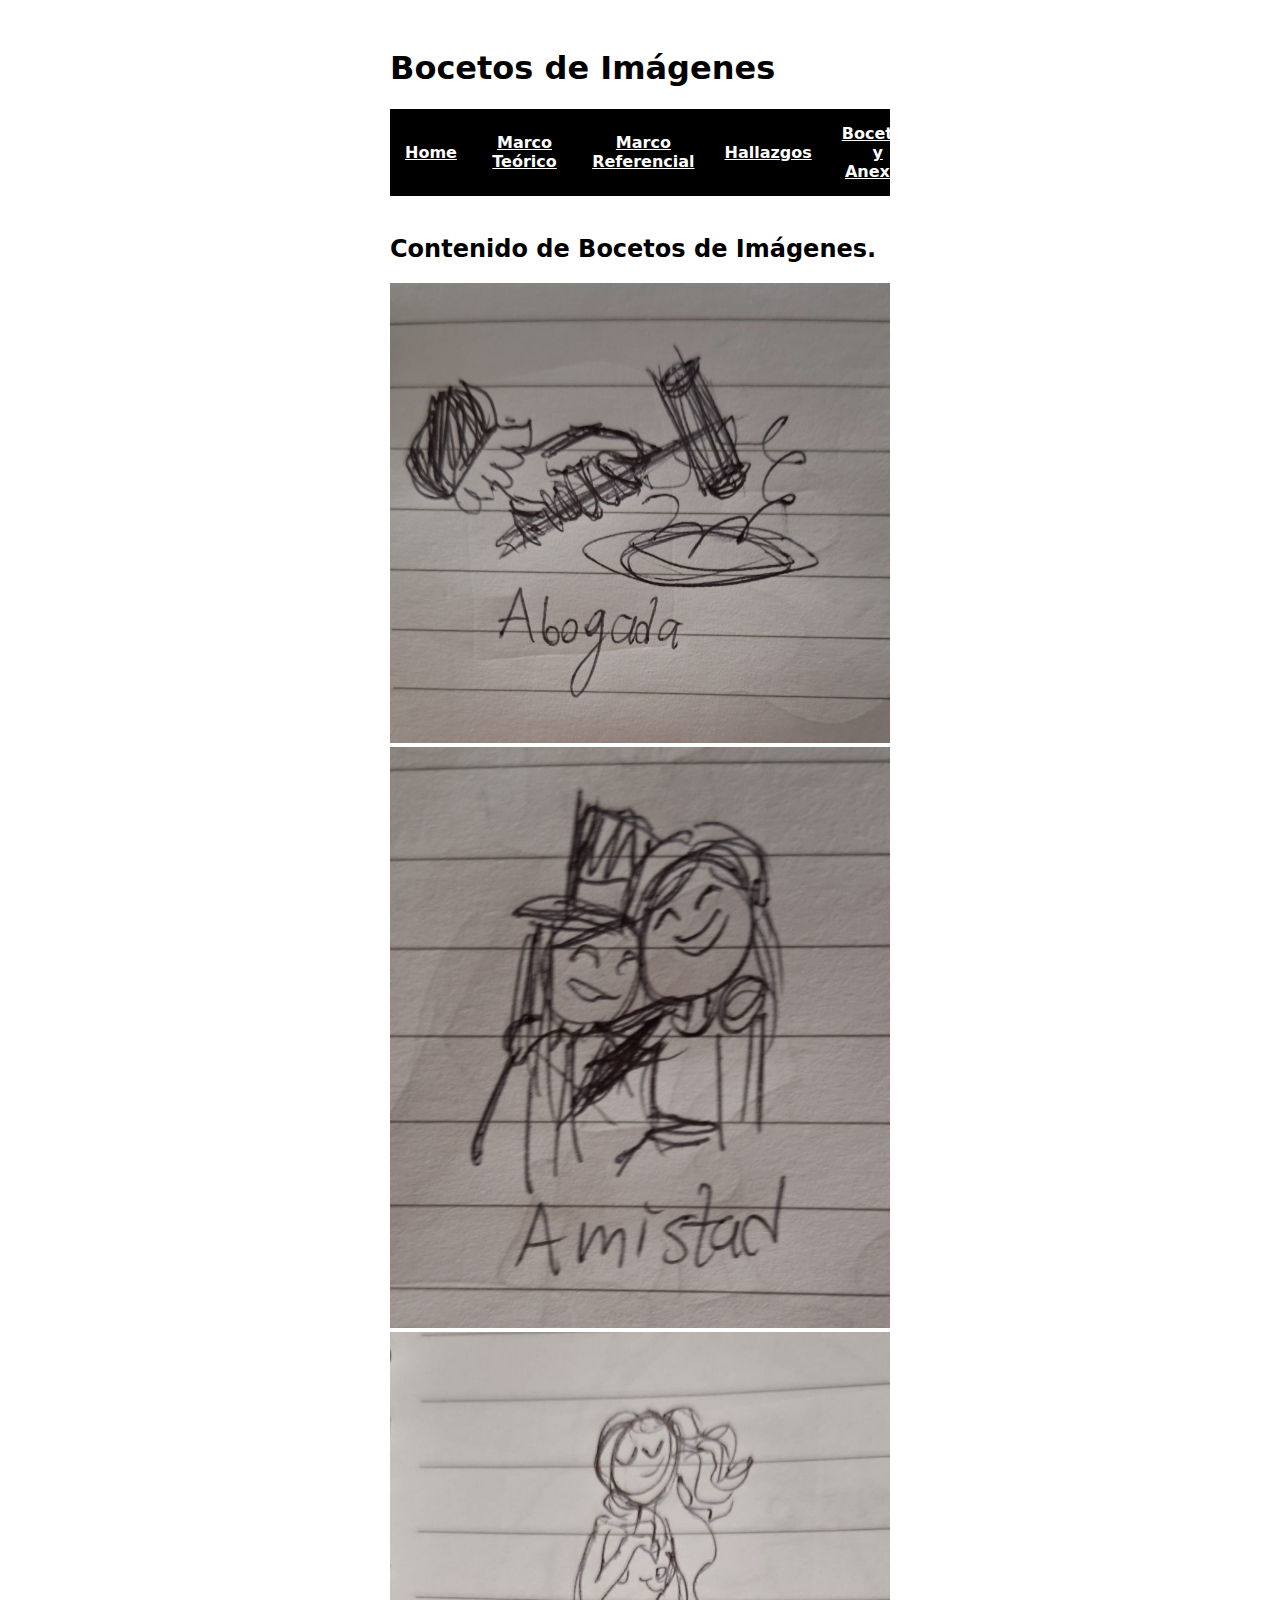
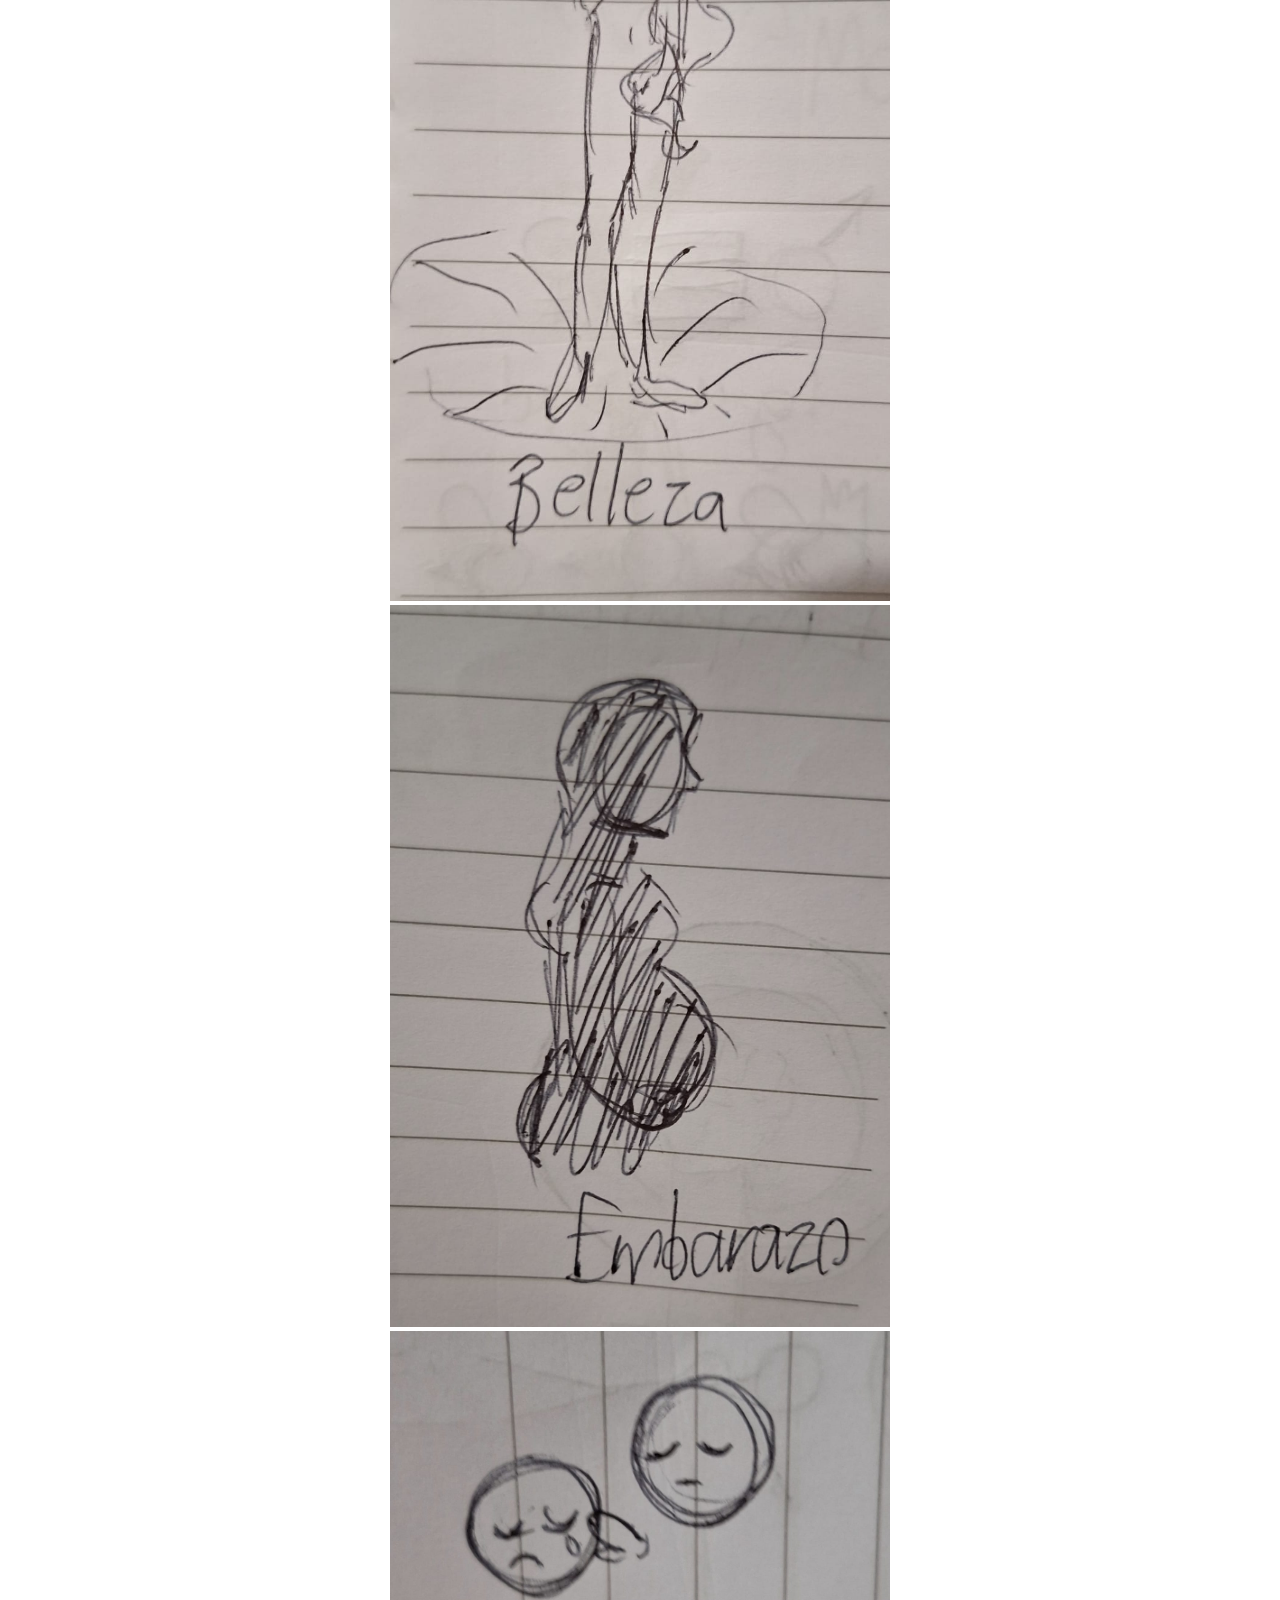
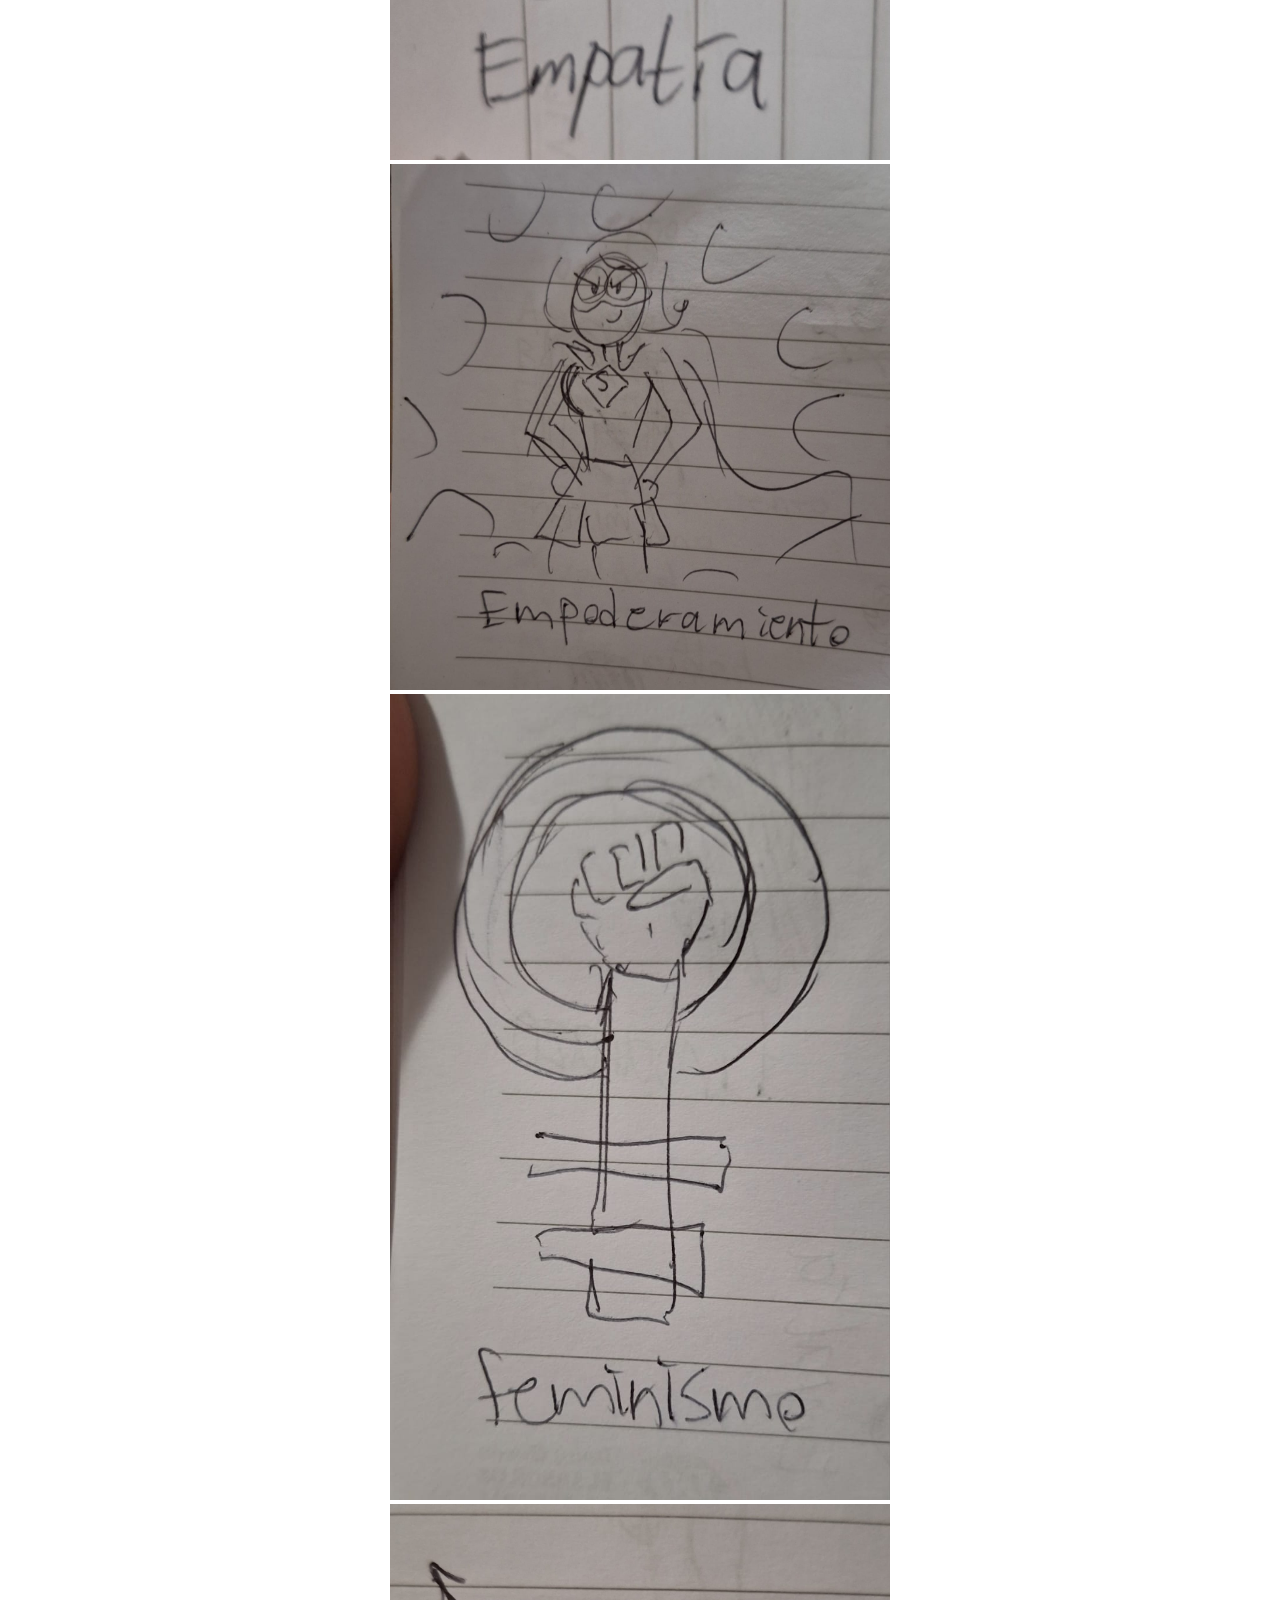
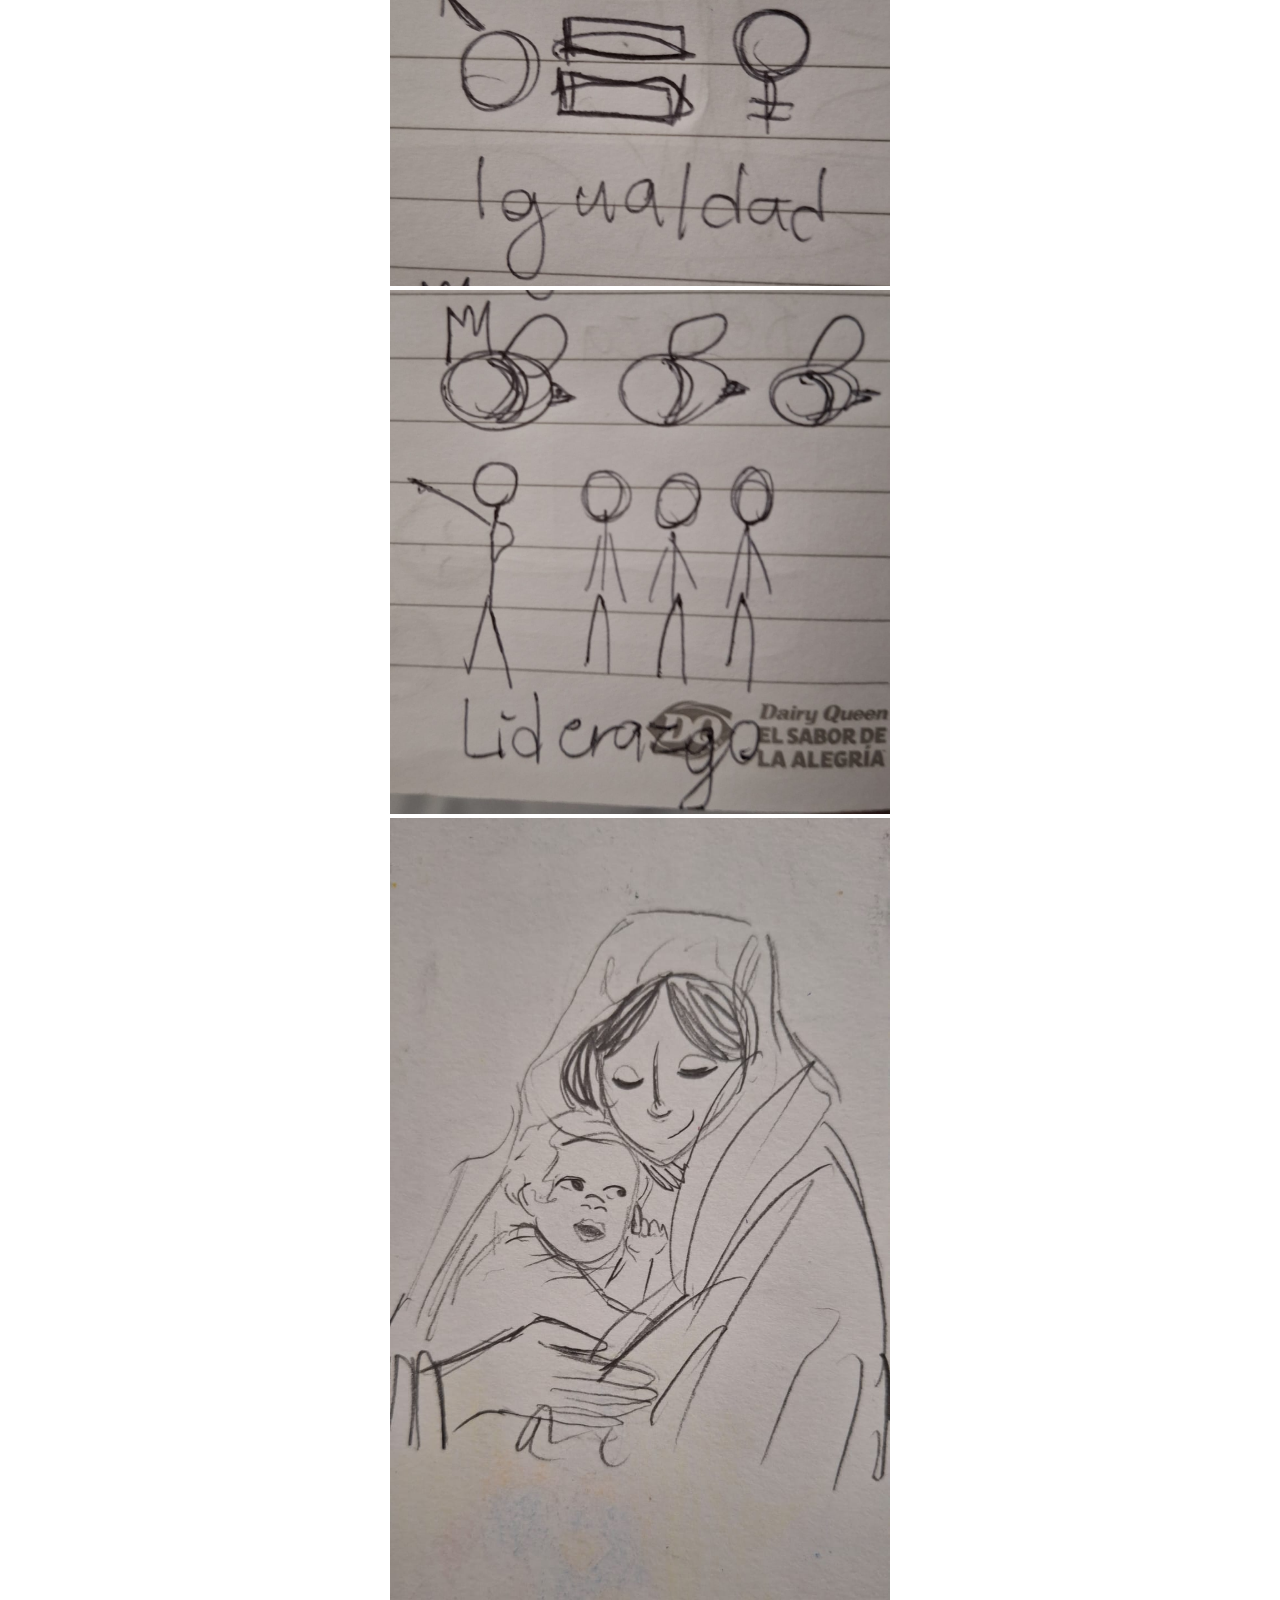
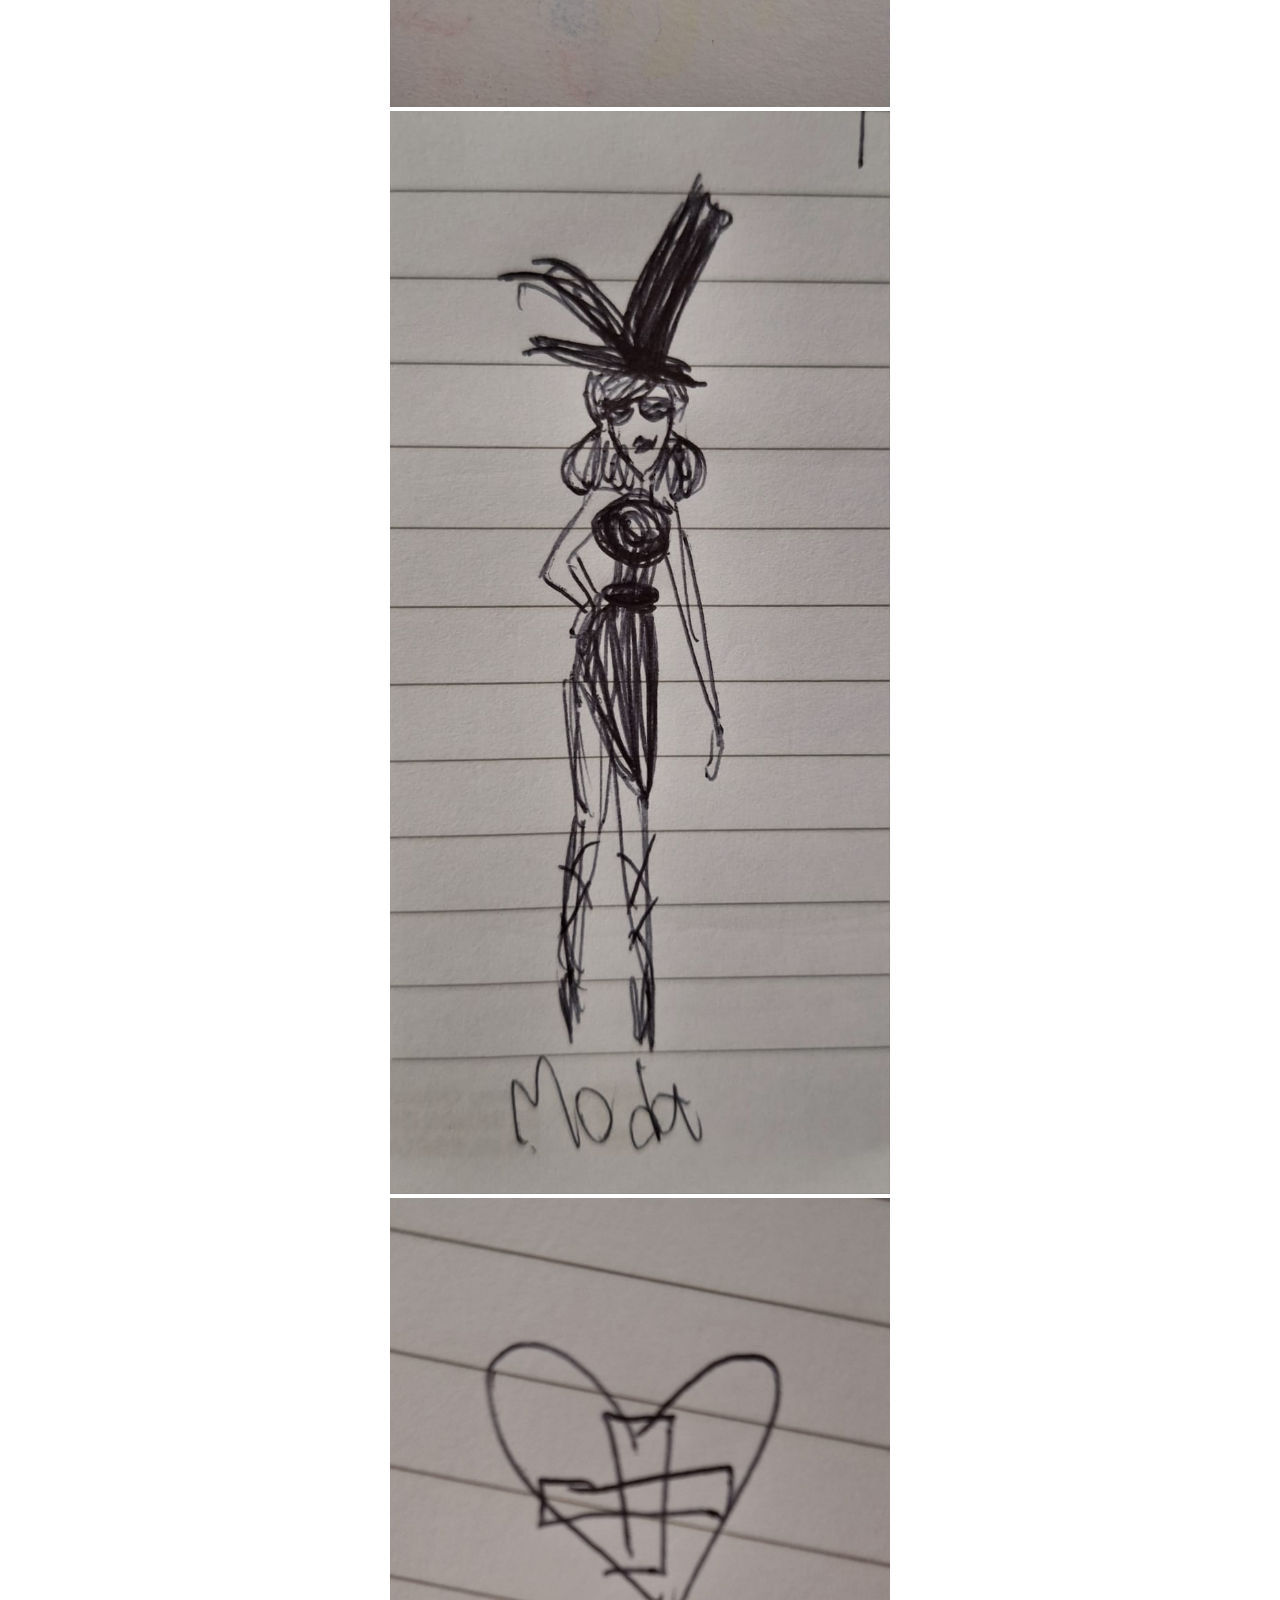
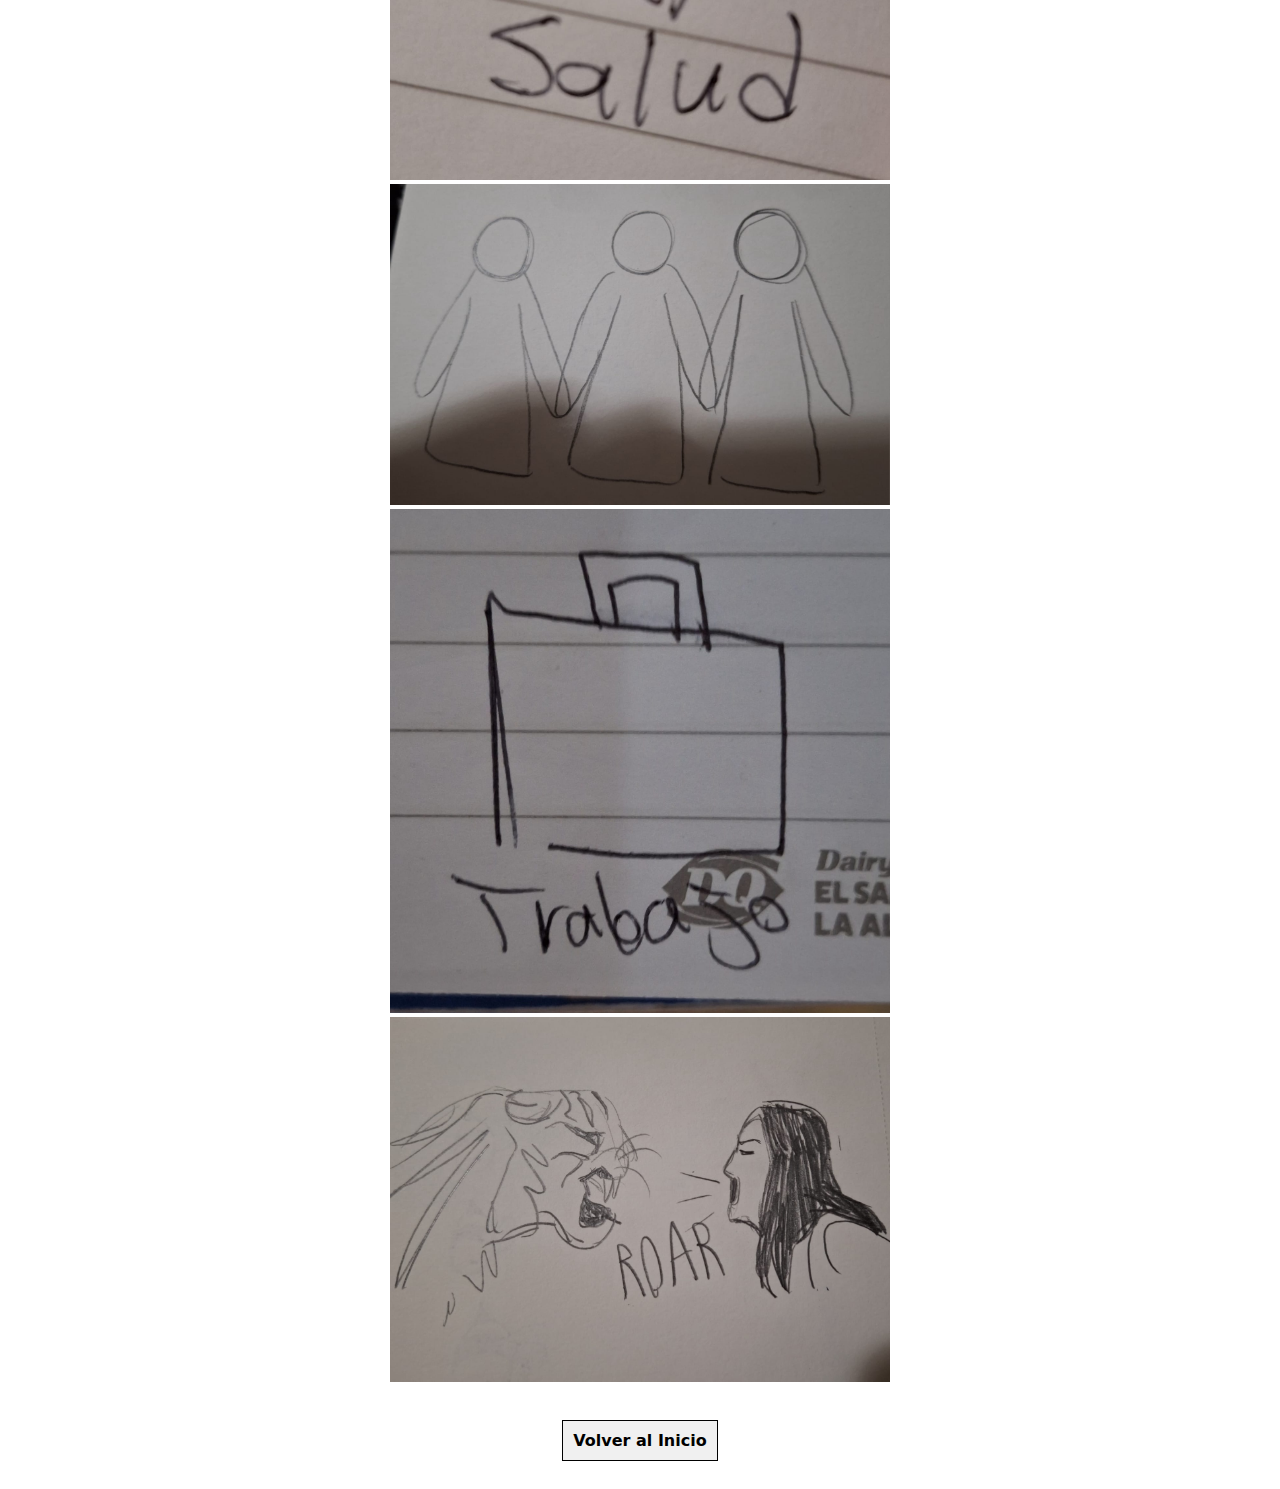
<file: bocetos-imagenes.html>
<!DOCTYPE html>
<html lang="es">
<head>
    <meta charset="UTF-8">
    <meta name="viewport" content="width=device-width, initial-scale=1.0">
    <title>Bocetos de Imágenes</title>
    <link rel="stylesheet" href="marco-teorico.css">
    <style>
        /* Add this style inside the head tag */
        .content-wrapper {
            max-width: 500px; /* Set the maximum width you want for your content */
            margin: 0 auto; /* Centers the content horizontally */
            padding: 20px; /* Optional: Adds some padding around the content */
        }
        img {
            width: 100%;
            height: auto;
        }
    </style>
</head>
<body>
    <div class="content-wrapper">
    <h1>Bocetos de Imágenes</h1>
    <nav>
            <a href="index.html">Home</a> |
            <a href="marco-teorico.html">Marco Teórico</a> |
            <a href="marco-referencial.html">Marco Referencial</a>
            <a href="hallazgos.html">Hallazgos</a>
            <a href="bocetos-imagenes.html">Bocetos y Anexos</a>
    </nav>
    <br><h2>Contenido de Bocetos de Imágenes.</h2>
    <img src="assets/abogada-boceto.jpg" width="500" height="500" >
    <br>
    <img src="assets/amistad-boceto.jpg" width="500" height="500"> <br>
    <img src="assets/belleza-boceto.jpg" width="350" height="500"> <br>
    <img src="assets/embarazo-boceto.jpg" width="400" height="500"> <br>
    <img src="assets/empatia-boceto.jpg" width="500" height="400"> <br>
    <img src="assets/empoderamiento-boceto.jpg" width="500" height="500"> <br>
    <img src="assets/feminismo-boceto.jpg" width="300" height="500"> <br>
    <img src="assets/igualdad-boceto.jpg" width="500" height="400"> <br>
    <img src="assets/liderazgo-boceto.jpg" width="500" height="500"> <br>
    <img src="assets/maternidad-boceto.jpg" width="500" height="900"> <br>
    <img src="assets/moda-boceto.jpg" width="300" height="600"> <br>
    <img src="assets/salud-boceto.jpg" width="400" height="500"> <br>
    <img src="assets/sororidad-boceto.jpg" width="500" height="300"> <br>
    <img src="assets/trabajo-boceto.jpg" width="500" height="500"> <br>
    <img src="assets/valentia-boceto.jpg" width="500" height="300"> <br>

    <br>
    <div class="center-container">
        <a href="index.html" class="my-button back-link">Volver al Inicio</a>
    </div>
</div>

</body>
</html>
</file>
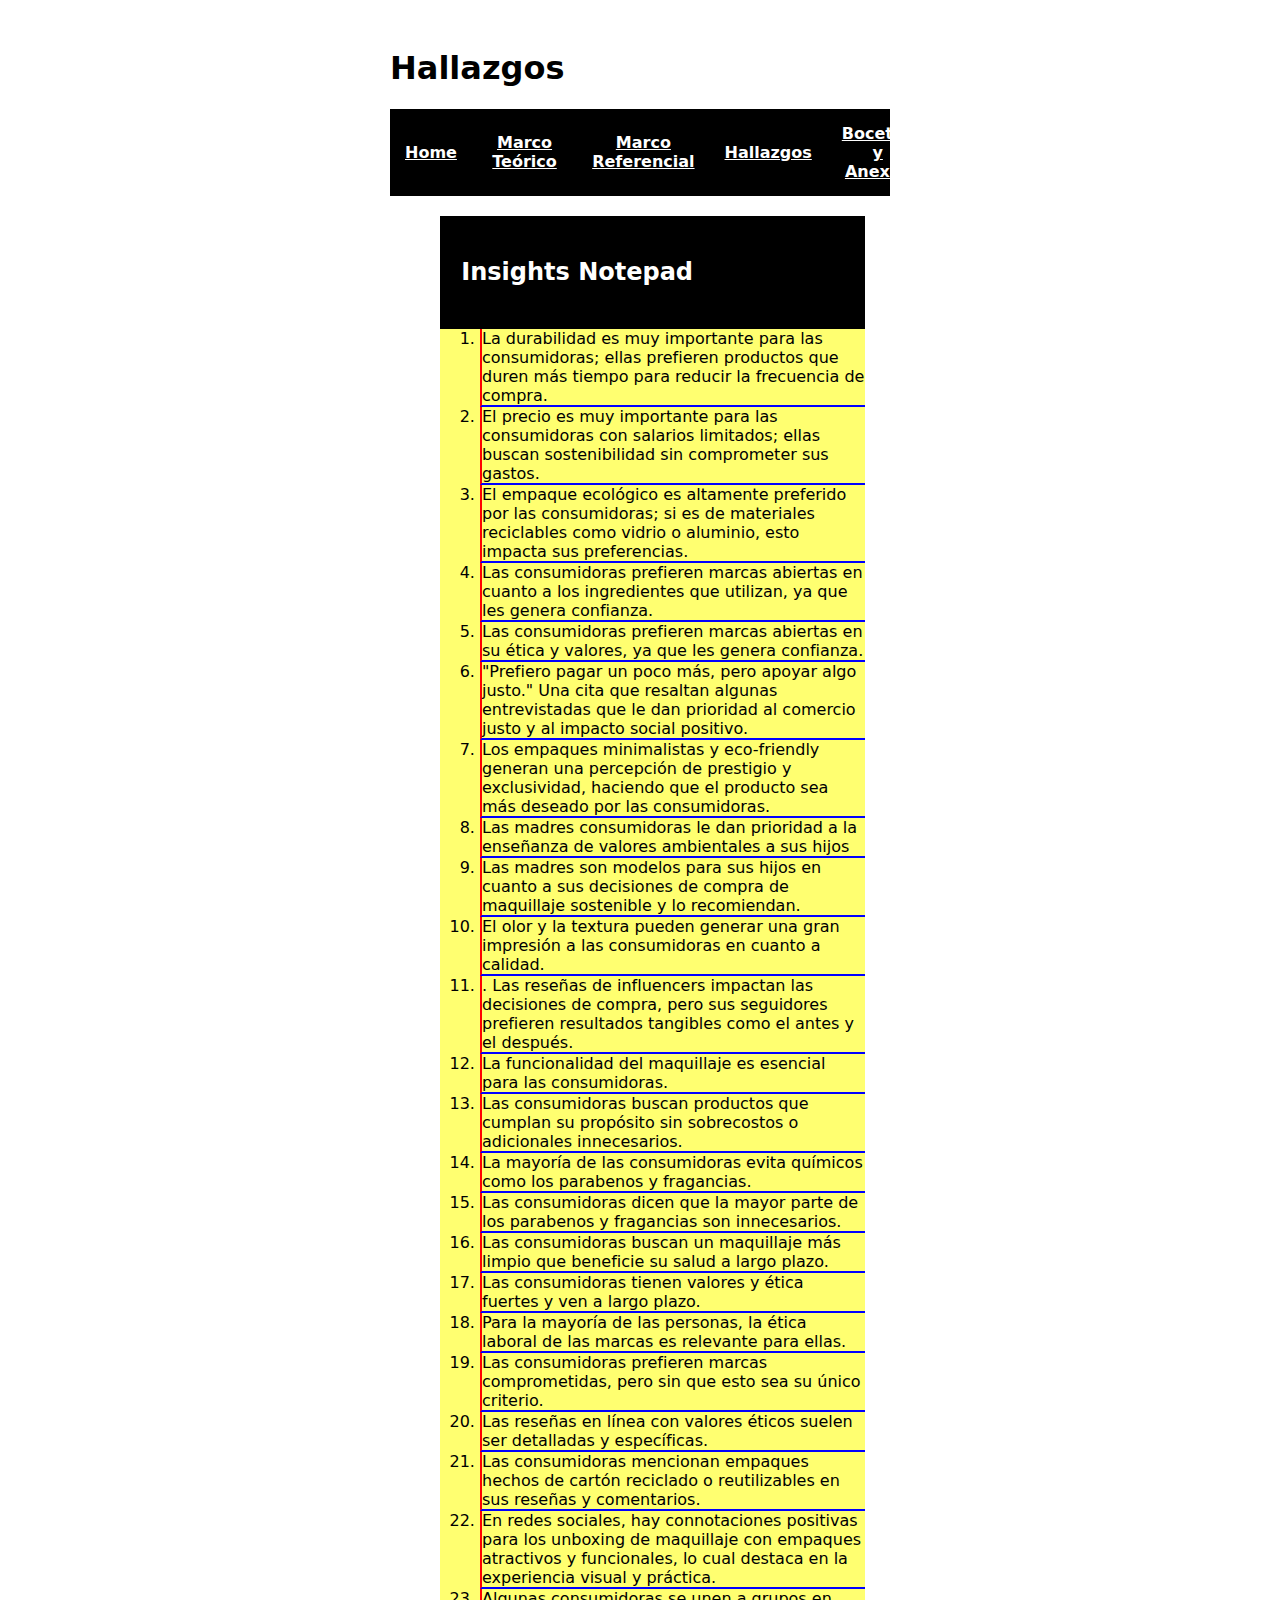
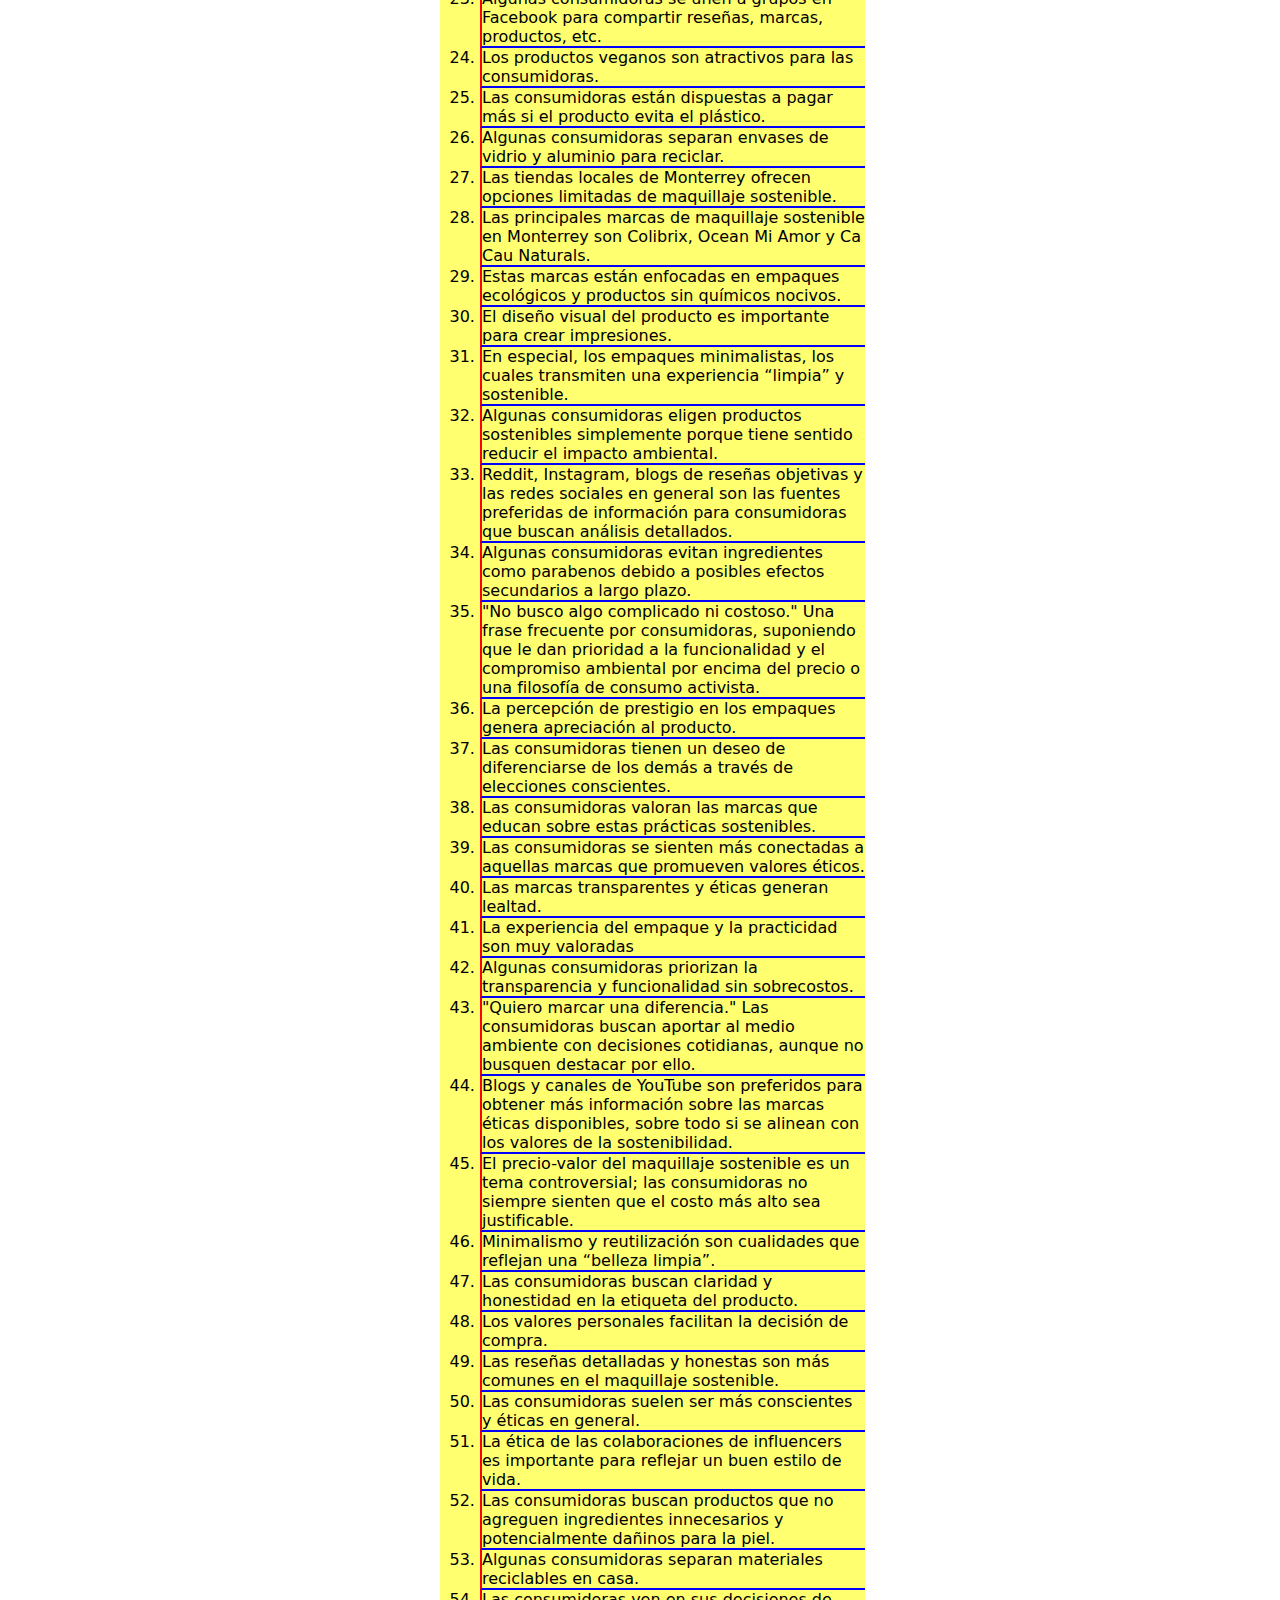
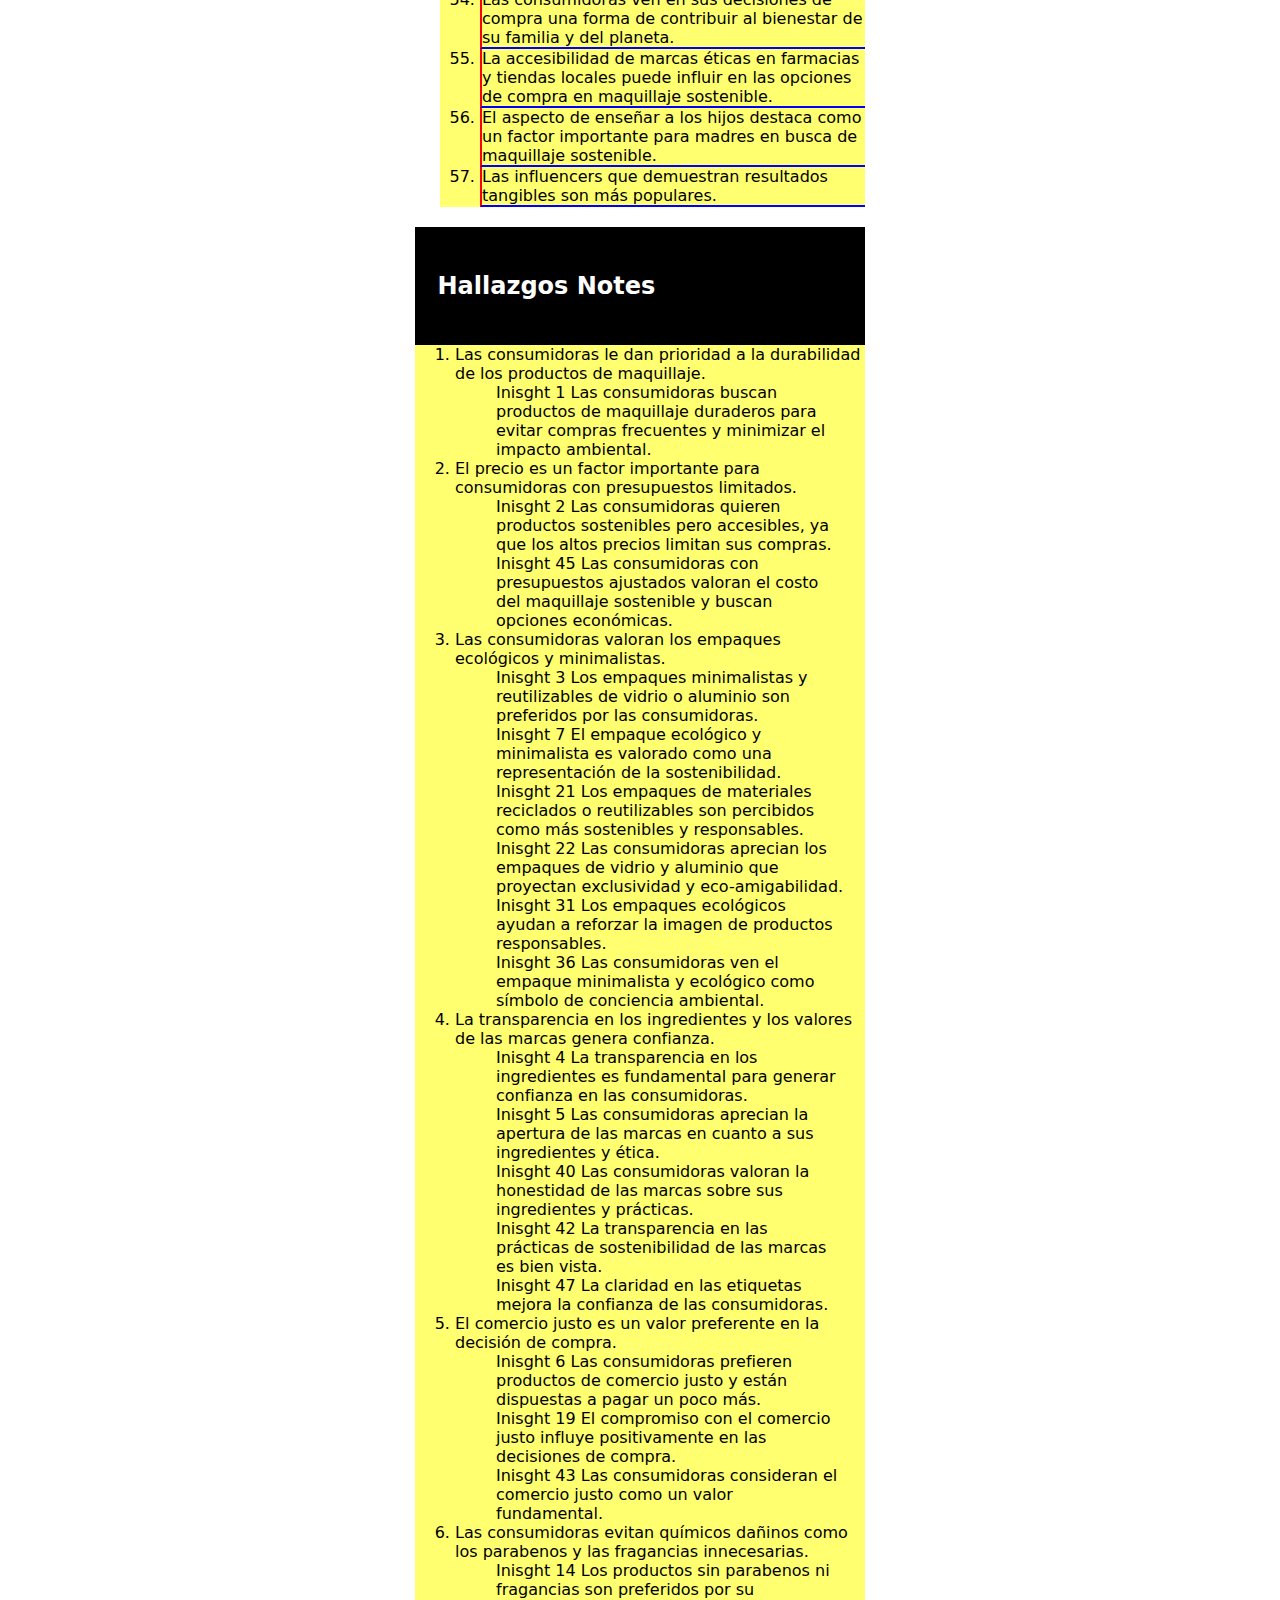
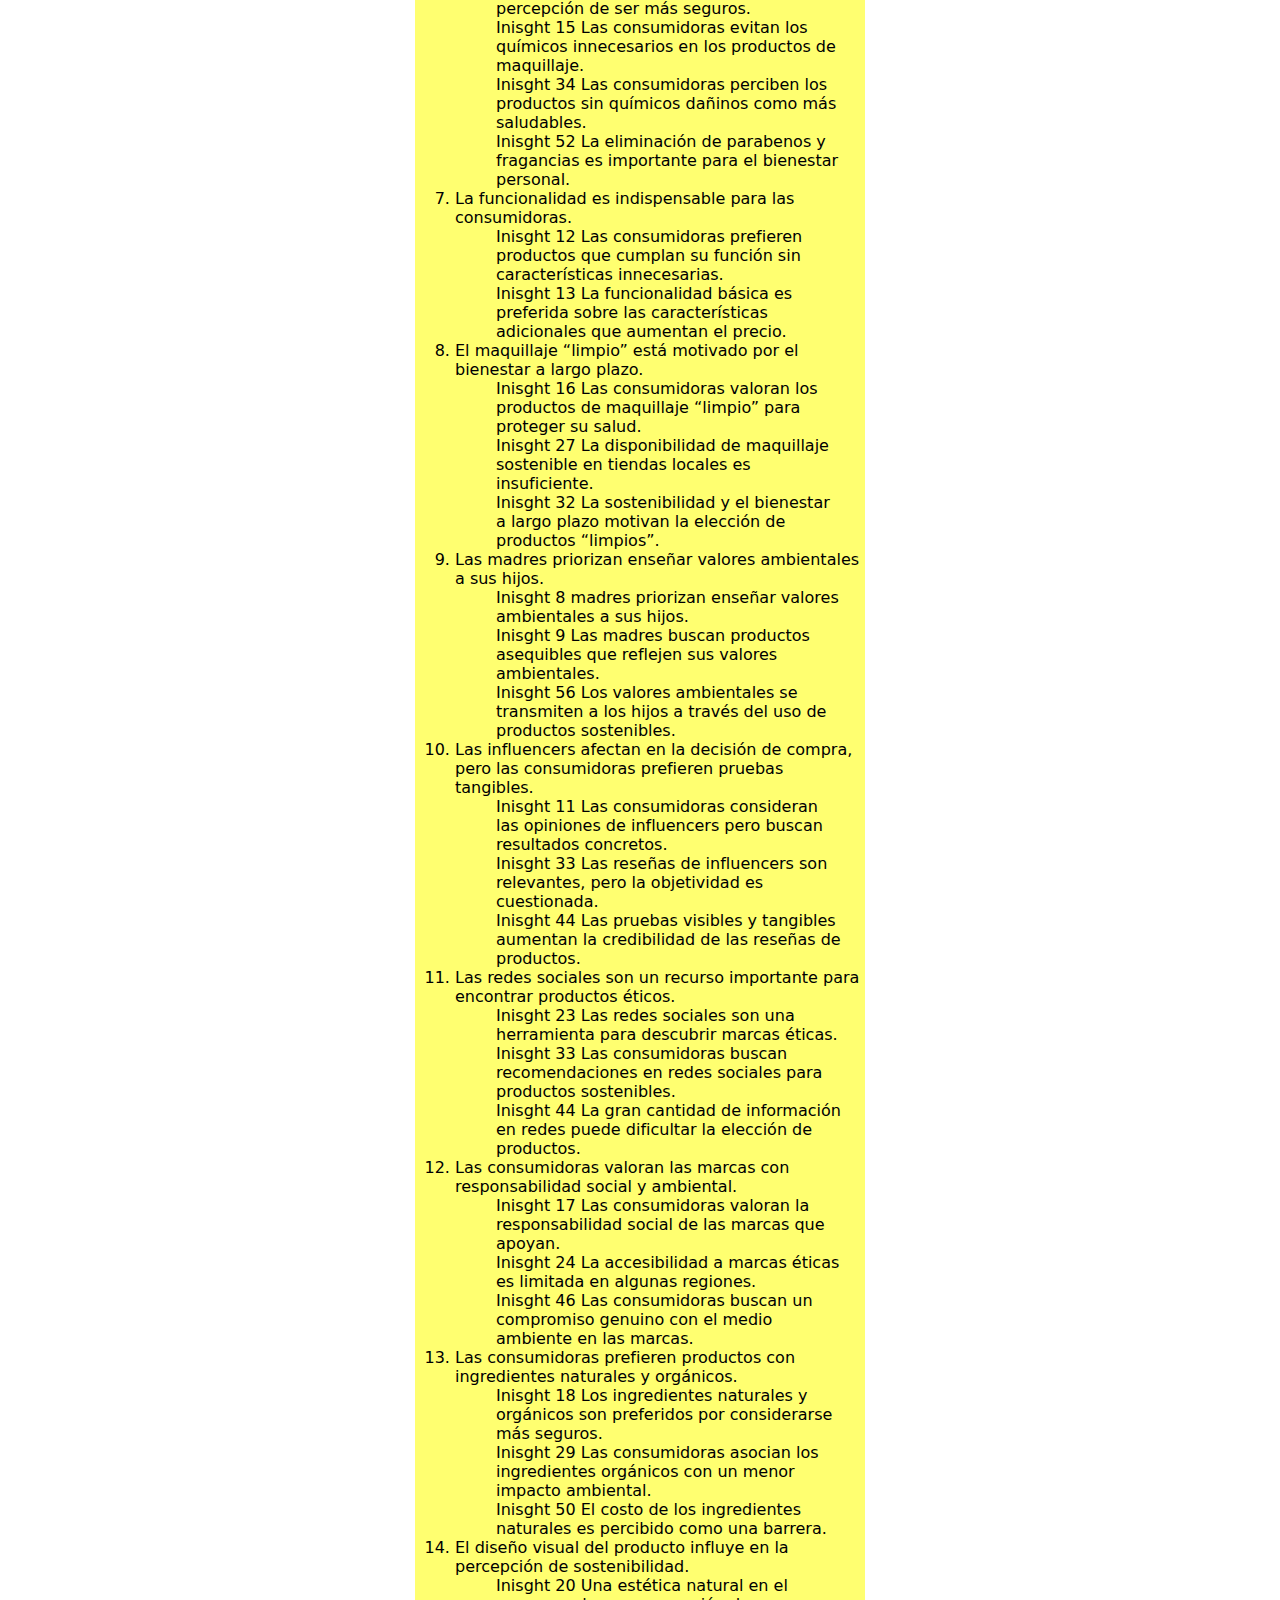
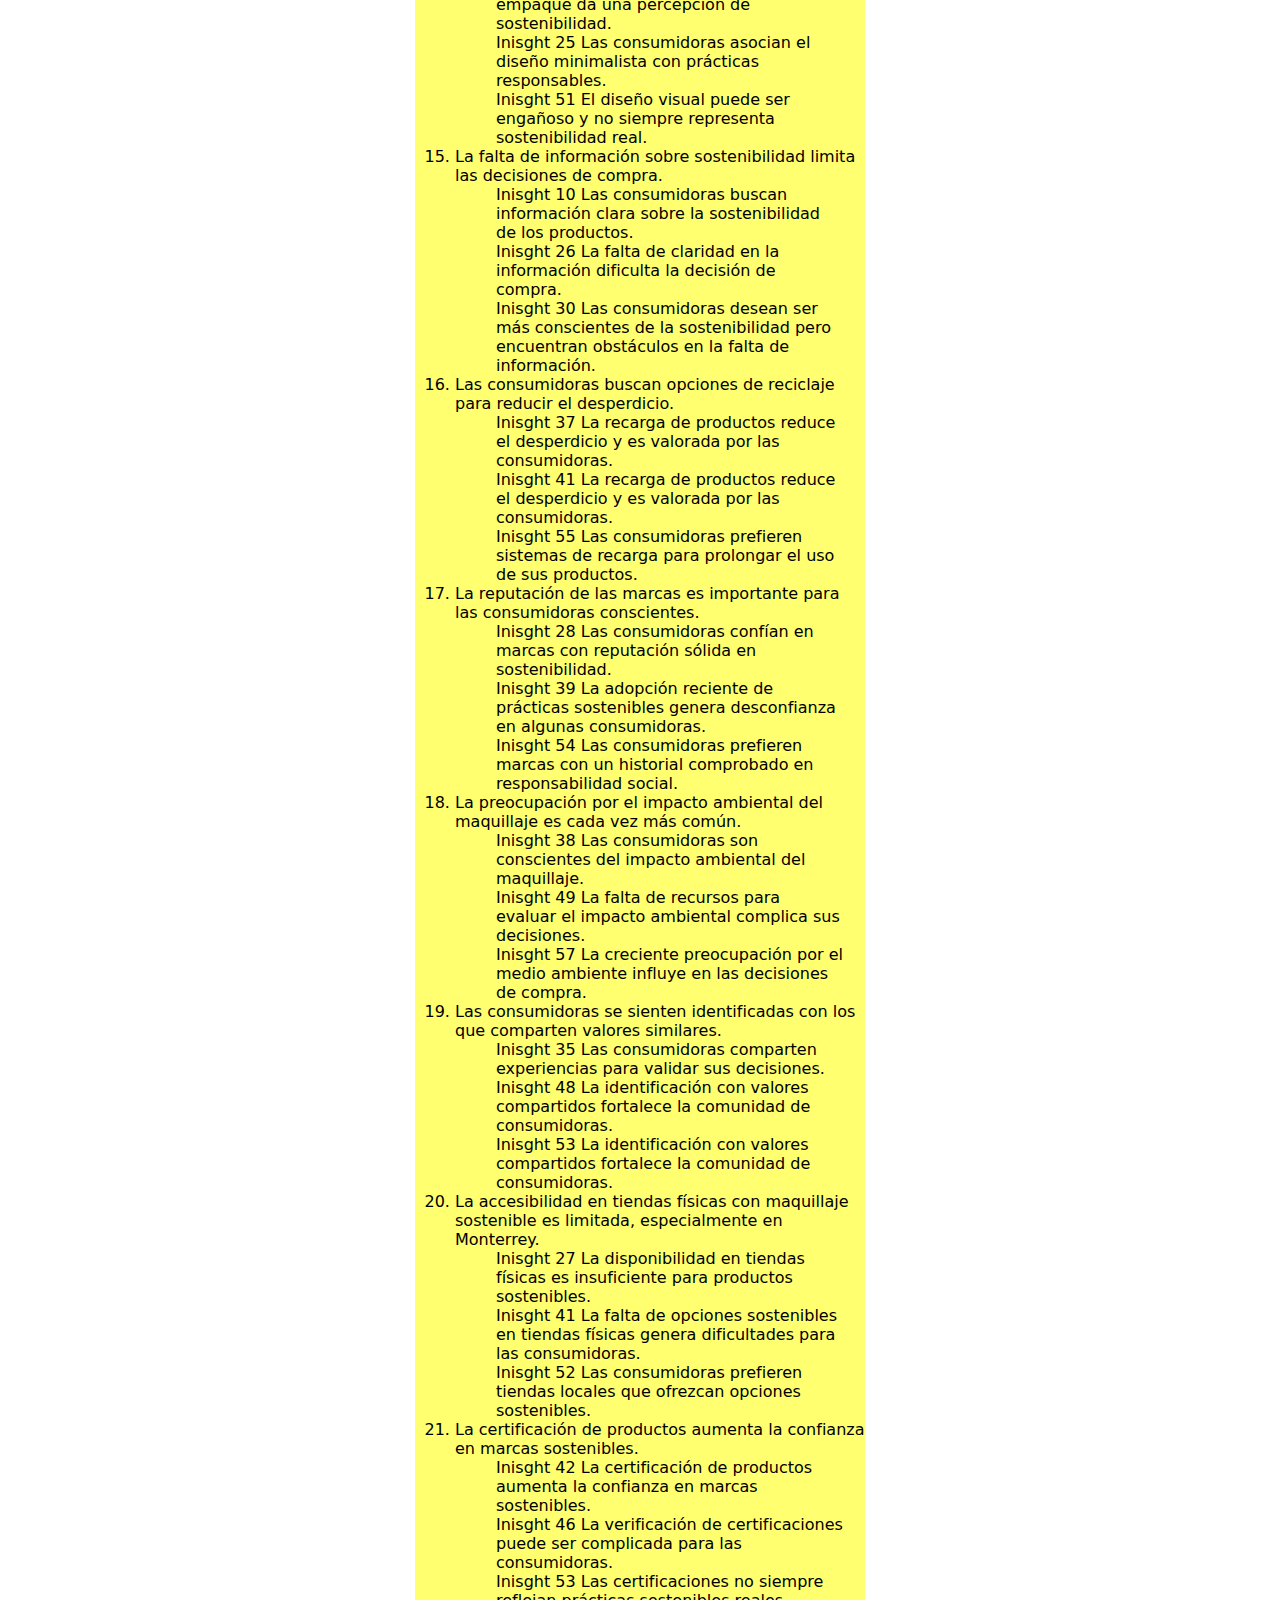
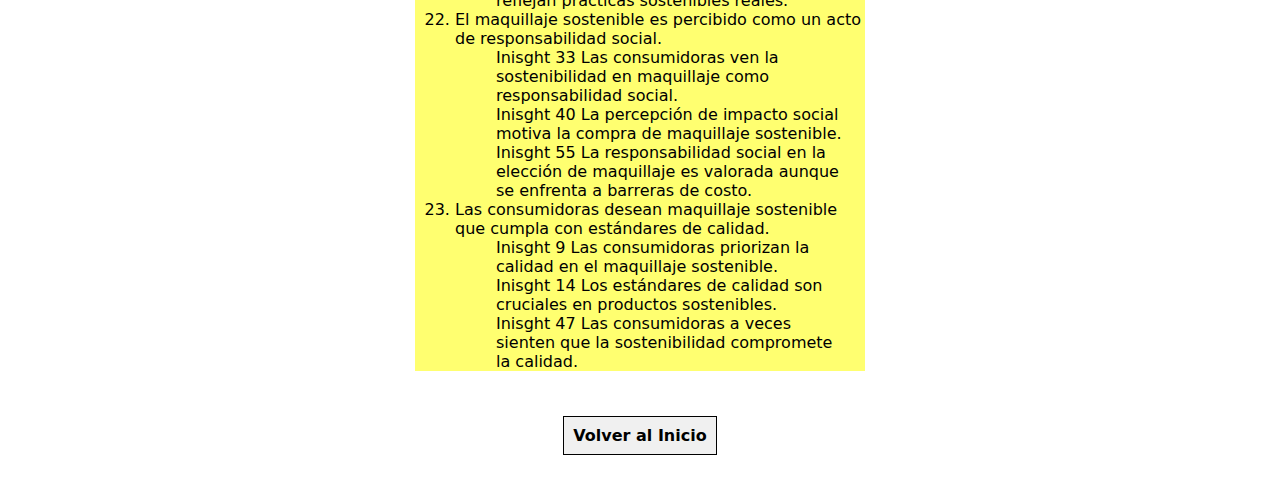
<file: hallazgos.html>
<!DOCTYPE html>
<html lang="es">
<head>
    <meta charset="UTF-8">
    <meta name="viewport" content="width=device-width, initial-scale=1.0">
    <title>Hallazgos</title>
    <link rel="stylesheet" href="hallazgos.css">
    <style>
        /* Add this style inside the head tag */
        .content-wrapper {
            max-width: 500px; /* Set the maximum width you want for your content */
            margin: 0 auto; /* Centers the content horizontally */
            padding: 20px; /* Optional: Adds some padding around the content */
        }
    </style>
</head>
<body>
    <div class="content-wrapper">
        <h1>Hallazgos</h1>
        <nav>
            <a href="index.html">Home</a> |
            <a href="marco-teorico.html">Marco Teórico</a> |
            <a href="marco-referencial.html">Marco Referencial</a>
            <a href="hallazgos.html">Hallazgos</a>
            <a href="bocetos-imagenes.html">Bocetos y Anexos</a>
        </nav>

        <div class="insights">
            <h2>Insights Notepad</h2>
            <ol>
                <li>La durabilidad es muy importante para las consumidoras; ellas prefieren productos
                    que duren más tiempo para reducir la frecuencia de compra.
                </li>
                <li>El precio es muy importante para las consumidoras con salarios limitados; ellas buscan sostenibilidad sin comprometer sus gastos.</li>
                <li> El empaque ecológico es altamente preferido por las consumidoras; si es de materiales reciclables como vidrio o aluminio, esto impacta sus preferencias.</li>
                <li>Las consumidoras prefieren marcas abiertas en cuanto a los ingredientes que utilizan, ya que les genera confianza.</li>
                <li>Las consumidoras prefieren marcas abiertas en su ética y valores, ya que les genera confianza.</li>
                <li>"Prefiero pagar un poco más, pero apoyar algo justo." Una cita que resaltan algunas entrevistadas que le dan prioridad al comercio justo y al impacto social positivo.</li>
                <li> Los empaques minimalistas y eco-friendly generan una percepción de prestigio y exclusividad, haciendo que el producto sea más deseado por las consumidoras. </li>
                <li> Las madres consumidoras le dan prioridad a la enseñanza de valores ambientales a sus hijos</li>
                <li>Las madres son modelos para sus hijos en cuanto a sus decisiones de compra de maquillaje sostenible y lo recomiendan.</li>
                <li>El olor y la textura pueden generar una gran impresión a las consumidoras en cuanto a calidad.</li>
                <li>. Las reseñas de influencers impactan las decisiones de compra, pero sus seguidores prefieren resultados tangibles como el antes y el después.</li>
                <li>La funcionalidad del maquillaje es esencial para las consumidoras.</li>
                <li>Las consumidoras buscan productos que cumplan su propósito sin sobrecostos o adicionales innecesarios.</li>
                <li>La mayoría de las consumidoras evita químicos como los parabenos y fragancias.</li>
                <li>Las consumidoras dicen que la mayor parte de los parabenos y fragancias son innecesarios.</li>
                <li>Las consumidoras buscan un maquillaje más limpio que beneficie su salud a largo plazo.</li>
                <li>Las consumidoras tienen valores y ética fuertes y ven a largo plazo.</li>
                <li>Para la mayoría de las personas, la ética laboral de las marcas es relevante para ellas.</li>
                <li>Las consumidoras prefieren marcas comprometidas, pero sin que esto sea su único criterio.</li>
                <li>Las reseñas en línea con valores éticos suelen ser detalladas y específicas.</li>
                <li>Las consumidoras mencionan empaques hechos de cartón reciclado o reutilizables en sus reseñas y comentarios.</li>
                <li>En redes sociales, hay connotaciones positivas para los unboxing de maquillaje con empaques atractivos y funcionales, lo cual destaca en la experiencia visual y práctica.</li>
                <li>Algunas consumidoras se unen a grupos en Facebook para compartir reseñas, marcas, productos, etc.</li>
                <li>Los productos veganos son atractivos para las consumidoras.</li>
                <li>Las consumidoras están dispuestas a pagar más si el producto evita el plástico.</li>
                <li>Algunas consumidoras separan envases de vidrio y aluminio para reciclar. </li>
                <li>Las tiendas locales de Monterrey ofrecen opciones limitadas de maquillaje sostenible.</li>
                <li>Las principales marcas de maquillaje sostenible en Monterrey son Colibrix, Ocean Mi Amor y Ca Cau Naturals.</li>
                <li>Estas marcas están enfocadas en empaques ecológicos y productos sin químicos nocivos.</li>
                <li>El diseño visual del producto es importante para crear impresiones. </li>
                <li>En especial, los empaques minimalistas, los cuales transmiten una experiencia “limpia” y sostenible.</li>
                <li>Algunas consumidoras eligen productos sostenibles simplemente porque tiene sentido reducir el impacto ambiental.</li>
                <li>Reddit, Instagram, blogs de reseñas objetivas y las redes sociales en general son las fuentes preferidas de información para consumidoras que buscan análisis detallados.</li>
                <li>Algunas consumidoras evitan ingredientes como parabenos debido a posibles efectos secundarios a largo plazo.</li>
                <li>"No busco algo complicado ni costoso." Una frase frecuente por consumidoras, suponiendo que le dan prioridad a la funcionalidad y el compromiso ambiental por encima del precio o una filosofía de consumo activista.</li>
                <li>La percepción de prestigio en los empaques genera apreciación al producto.</li>
                <li>Las consumidoras tienen un deseo de diferenciarse de los demás a través de elecciones conscientes.</li>
                <li>Las consumidoras valoran las marcas que educan sobre estas prácticas sostenibles.</li>
                <li>Las consumidoras se sienten más conectadas a aquellas marcas que promueven valores éticos.</li>
                <li>Las marcas transparentes y éticas generan lealtad.</li>
                <li>La experiencia del empaque y la practicidad son muy valoradas</li>
                <li>Algunas consumidoras priorizan la transparencia y funcionalidad sin sobrecostos.</li>
                <li>"Quiero marcar una diferencia." Las consumidoras buscan aportar al medio ambiente con decisiones cotidianas, aunque no busquen destacar por ello.</li>
                <li>Blogs y canales de YouTube son preferidos para obtener más información sobre las marcas éticas disponibles, sobre todo si se alinean con los valores de la sostenibilidad.</li>
                <li>El precio-valor del maquillaje sostenible es un tema controversial; las consumidoras no siempre sienten que el costo más alto sea justificable.</li>
                <li>Minimalismo y reutilización son cualidades que reflejan una “belleza limpia”.</li>
                <li>Las consumidoras buscan claridad y honestidad en la etiqueta del producto.
                </li>
                <li>Los valores personales facilitan la decisión de compra.</li>
                <li>Las reseñas detalladas y honestas son más comunes en el maquillaje sostenible.</li>
                <li>Las consumidoras suelen ser más conscientes y éticas en general.</li>
                <li>La ética de las colaboraciones de influencers es importante para reflejar un buen estilo de vida.</li>
                <li>Las consumidoras buscan productos que no agreguen ingredientes innecesarios y potencialmente dañinos para la piel.</li>
                <li>Algunas consumidoras separan materiales reciclables en casa.</li>
                <li>Las consumidoras ven en sus decisiones de compra una forma de contribuir al bienestar de su familia y del planeta.</li>
                <li>La accesibilidad de marcas éticas en farmacias y tiendas locales puede influir en las opciones de compra en maquillaje sostenible.</li>
                <li>El aspecto de enseñar a los hijos destaca como un factor importante para madres en busca de maquillaje sostenible.</li>
                <li>Las influencers que demuestran resultados tangibles son más populares.</li>
 
            </ol>
        </div>

        <div class="hallazgopad">
            <h2>Hallazgos Notes</h2>
            <ol class="hallazgos">
                <li>
                    Las consumidoras le dan prioridad a la durabilidad de los productos de maquillaje.
                    <ul class="insights">
                        <li><b>Inisght 1</b> Las consumidoras buscan productos de maquillaje duraderos para evitar compras frecuentes y minimizar el impacto ambiental.</li>
                    </ul>
                </li>
                <li>
                    El precio es un factor importante para consumidoras con presupuestos limitados.
                    <ul class="insights">
                        <li><b>Inisght 2</b> Las consumidoras quieren productos sostenibles pero accesibles, ya que los altos precios limitan sus compras.</li>
                        <li><b>Inisght 45</b> Las consumidoras con presupuestos ajustados valoran el costo del maquillaje sostenible y buscan opciones económicas.</li>
                    </ul>
                </li>
                <li>
                    Las consumidoras valoran los empaques ecológicos y minimalistas.
                    <ul class="insights">
                        <li><b>Inisght 3</b> Los empaques minimalistas y reutilizables de vidrio o aluminio son preferidos por las consumidoras.</li>
                        <li><b>Inisght 7</b> El empaque ecológico y minimalista es valorado como una representación de la sostenibilidad.</li>
                        <li><b>Inisght 21</b> Los empaques de materiales reciclados o reutilizables son percibidos como más sostenibles y responsables.</li>
                        <li><b>Inisght 22</b> Las consumidoras aprecian los empaques de vidrio y aluminio que proyectan exclusividad y eco-amigabilidad.</li>
                        <li><b>Inisght 31</b> Los empaques ecológicos ayudan a reforzar la imagen de productos responsables.</li>
                        <li><b>Inisght 36</b> Las consumidoras ven el empaque minimalista y ecológico como símbolo de conciencia ambiental.</li>
                    </ul>
                </li>
                <li>
                    La transparencia en los ingredientes y los valores de las marcas genera confianza.
                    <ul class="insights">
                        <li><b>Inisght 4</b> La transparencia en los ingredientes es fundamental para generar confianza en las consumidoras.</li>
                        <li><b>Inisght 5</b> Las consumidoras aprecian la apertura de las marcas en cuanto a sus ingredientes y ética.</li>
                        <li><b>Inisght 40</b> Las consumidoras valoran la honestidad de las marcas sobre sus ingredientes y prácticas.</li>
                        <li><b>Inisght 42</b> La transparencia en las prácticas de sostenibilidad de las marcas es bien vista.</li>
                        <li><b>Inisght 47</b> La claridad en las etiquetas mejora la confianza de las consumidoras.</li>
                    </ul>
                </li>
                <li>
                    El comercio justo es un valor preferente en la decisión de compra.
                    <ul class="insights">
                        <li><b>Inisght 6</b> Las consumidoras prefieren productos de comercio justo y están dispuestas a pagar un poco más.</li>
                        <li><b>Inisght 19</b> El compromiso con el comercio justo influye positivamente en las decisiones de compra.</li>
                        <li><b>Inisght 43</b> Las consumidoras consideran el comercio justo como un valor fundamental.</li>
                    </ul>
                </li>
                <li>
                    Las consumidoras evitan químicos dañinos como los parabenos y las fragancias innecesarias.
                    <ul class="insights">
                        <li><b>Inisght 14</b> Los productos sin parabenos ni fragancias son preferidos por su percepción de ser más seguros.</li>
                        <li><b>Inisght 15</b> Las consumidoras evitan los químicos innecesarios en los productos de maquillaje.</li>
                        <li><b>Inisght 34</b> Las consumidoras perciben los productos sin químicos dañinos como más saludables.</li>
                        <li><b>Inisght 52</b> La eliminación de parabenos y fragancias es importante para el bienestar personal.</li>
                    </ul>
                </li>
                <li>
                    La funcionalidad es indispensable para las consumidoras.
                    <ul class="insights">
                        <li><b>Inisght 12</b> Las consumidoras prefieren productos que cumplan su función sin características innecesarias.</li>
                        <li><b>Inisght 13</b> La funcionalidad básica es preferida sobre las características adicionales que aumentan el precio.</li>
                    </ul>
                </li>
                <li>
                    El maquillaje “limpio” está motivado por el bienestar a largo plazo.
                    <ul class="insights">
                        <li><b>Inisght 16</b> Las consumidoras valoran los productos de maquillaje “limpio” para proteger su salud.</li>
                        <li><b>Inisght 27</b> La disponibilidad de maquillaje sostenible en tiendas locales es insuficiente.</li>
                        <li><b>Inisght 32</b> La sostenibilidad y el bienestar a largo plazo motivan la elección de productos “limpios”.</li>
                    </ul>
                </li>
                <li>
                    Las madres priorizan enseñar valores ambientales a sus hijos.
                    <ul class="insights">
                        <li><b>Inisght 8</b>  madres priorizan enseñar valores ambientales a sus hijos.</li>
                        <li><b>Inisght 9</b> Las madres buscan productos asequibles que reflejen sus valores ambientales.</li>
                        <li><b>Inisght 56</b> Los valores ambientales se transmiten a los hijos a través del uso de productos sostenibles.</li>
                    </ul>
                </li>
                <li>
                    Las influencers afectan en la decisión de compra, pero las consumidoras prefieren pruebas tangibles.
                    <ul class="insights">
                        <li><b>Inisght 11</b> Las consumidoras consideran las opiniones de influencers pero buscan resultados concretos.</li>
                        <li><b>Inisght 33</b> Las reseñas de influencers son relevantes, pero la objetividad es cuestionada.</li>
                        <li><b>Inisght 44</b> Las pruebas visibles y tangibles aumentan la credibilidad de las reseñas de productos.</li>
                    </ul>
                </li>
                <li>
                    Las redes sociales son un recurso importante para encontrar productos éticos.
                    <ul class="insights">
                        <li><b>Inisght 23</b> Las redes sociales son una herramienta para descubrir marcas éticas.</li>
                        <li><b>Inisght 33</b> Las consumidoras buscan recomendaciones en redes sociales para productos sostenibles.</li>
                        <li><b>Inisght 44</b> La gran cantidad de información en redes puede dificultar la elección de productos.</li>
                    </ul>
                </li>
                <li>
                    Las consumidoras valoran las marcas con responsabilidad social y ambiental.
                    <ul class="insights">
                        <li><b>Inisght 17</b> Las consumidoras valoran la responsabilidad social de las marcas que apoyan.</li>
                        <li><b>Inisght 24</b> La accesibilidad a marcas éticas es limitada en algunas regiones.</li>
                        <li><b>Inisght 46</b> Las consumidoras buscan un compromiso genuino con el medio ambiente en las marcas.</li>
                    </ul>
                </li>
                <li>
                    Las consumidoras prefieren productos con ingredientes naturales y orgánicos.
                    <ul class="insights">
                        <li><b>Inisght 18</b> Los ingredientes naturales y orgánicos son preferidos por considerarse más seguros.</li>
                        <li><b>Inisght 29</b> Las consumidoras asocian los ingredientes orgánicos con un menor impacto ambiental.</li>
                        <li><b>Inisght 50</b> El costo de los ingredientes naturales es percibido como una barrera.</li>
                    </ul>
                </li>
                <li>
                    El diseño visual del producto influye en la percepción de sostenibilidad.
                    <ul class="insights">
                        <li><b>Inisght 20</b> Una estética natural en el empaque da una percepción de sostenibilidad.</li>
                        <li><b>Inisght 25</b> Las consumidoras asocian el diseño minimalista con prácticas responsables.</li>
                        <li><b>Inisght 51</b> El diseño visual puede ser engañoso y no siempre representa sostenibilidad real.</li>
                    </ul>
                </li>
                <li>
                    La falta de información sobre sostenibilidad limita las decisiones de compra.
                    <ul class="insights">
                        <li><b>Inisght 10</b> Las consumidoras buscan información clara sobre la sostenibilidad de los productos.</li>
                        <li><b>Inisght 26</b> La falta de claridad en la información dificulta la decisión de compra.</li>
                        <li><b>Inisght 30</b> Las consumidoras desean ser más conscientes de la sostenibilidad pero encuentran obstáculos en la falta de información.</li>
                    </ul>
                </li>
                <li>
                    Las consumidoras buscan opciones de reciclaje para reducir el desperdicio.
                    <ul class="insights">
                        <li><b>Inisght 37</b> La recarga de productos reduce el desperdicio y es valorada por las consumidoras.</li>
                        <li><b>Inisght 41</b> La recarga de productos reduce el desperdicio y es valorada por las consumidoras.</li>
                        <li><b>Inisght 55</b> Las consumidoras prefieren sistemas de recarga para prolongar el uso de sus productos.</li>
                    </ul>
                </li>
                <li>
                    La reputación de las marcas es importante para las consumidoras conscientes.
                    <ul class="insights">
                        <li><b>Inisght 28</b> Las consumidoras confían en marcas con reputación sólida en sostenibilidad.</li>
                        <li><b>Inisght 39</b> La adopción reciente de prácticas sostenibles genera desconfianza en algunas consumidoras.</li>
                        <li><b>Inisght 54</b> Las consumidoras prefieren marcas con un historial comprobado en responsabilidad social.</li>
                    </ul>
                </li>
                <li>
                    La preocupación por el impacto ambiental del maquillaje es cada vez más común.
                    <ul class="insights">
                        <li><b>Inisght 38</b> Las consumidoras son conscientes del impacto ambiental del maquillaje.</li>
                        <li><b>Inisght 49</b> La falta de recursos para evaluar el impacto ambiental complica sus decisiones.</li>
                        <li><b>Inisght 57</b> La creciente preocupación por el medio ambiente influye en las decisiones de compra.</li>
                    </ul>
                </li>
                <li>
                    Las consumidoras se sienten identificadas con los que comparten valores similares.
                    <ul class="insights">
                        <li><b>Inisght 35</b> Las consumidoras comparten experiencias para validar sus decisiones.</li>
                        <li><b>Inisght 48</b> La identificación con valores compartidos fortalece la comunidad de consumidoras.</li>
                        <li><b>Inisght 53</b> La identificación con valores compartidos fortalece la comunidad de consumidoras.</li>
                    </ul>
                </li>
                <li>
                    La accesibilidad en tiendas físicas con maquillaje sostenible es limitada, especialmente en Monterrey.
                    <ul class="insights">
                        <li><b>Inisght 27</b> La disponibilidad en tiendas físicas es insuficiente para productos sostenibles.</li>
                        <li><b>Inisght 41</b> La falta de opciones sostenibles en tiendas físicas genera dificultades para las consumidoras.</li>
                        <li><b>Inisght 52</b> Las consumidoras prefieren tiendas locales que ofrezcan opciones sostenibles.</li>
                    </ul>
                </li>
                <li>
                    La certificación de productos aumenta la confianza en marcas sostenibles.
                    <ul class="insights">
                        <li><b>Inisght 42</b> La certificación de productos aumenta la confianza en marcas sostenibles.</li>
                        <li><b>Inisght 46</b> La verificación de certificaciones puede ser complicada para las consumidoras.</li>
                        <li><b>Inisght 53</b> Las certificaciones no siempre reflejan prácticas sostenibles reales.</li>
                    </ul>
                </li>
                <li>
                    El maquillaje sostenible es percibido como un acto de responsabilidad social.
                    <ul class="insights">
                        <li><b>Inisght 33</b> Las consumidoras ven la sostenibilidad en maquillaje como responsabilidad social.</li>
                        <li><b>Inisght 40</b> La percepción de impacto social motiva la compra de maquillaje sostenible.</li>
                        <li><b>Inisght 55</b> La responsabilidad social en la elección de maquillaje es valorada aunque se enfrenta a barreras de costo.</li>
                    </ul>
                </li>
                <li>
                    Las consumidoras desean maquillaje sostenible que cumpla con estándares de calidad.
                    <ul class="insights">
                        <li><b>Inisght 9</b> Las consumidoras priorizan la calidad en el maquillaje sostenible.</li>
                        <li><b>Inisght 14</b> Los estándares de calidad son cruciales en productos sostenibles.</li>
                        <li><b>Inisght 47</b> Las consumidoras a veces sienten que la sostenibilidad compromete la calidad.</li>
                    </ul>
                </li>
            </ol>
            
            <div class="center-container">
                <a href="index.html" class="my-button back-link">Volver al Inicio</a>
            </div>

        </div>





        </div>
        
</body>
</html>
</file>
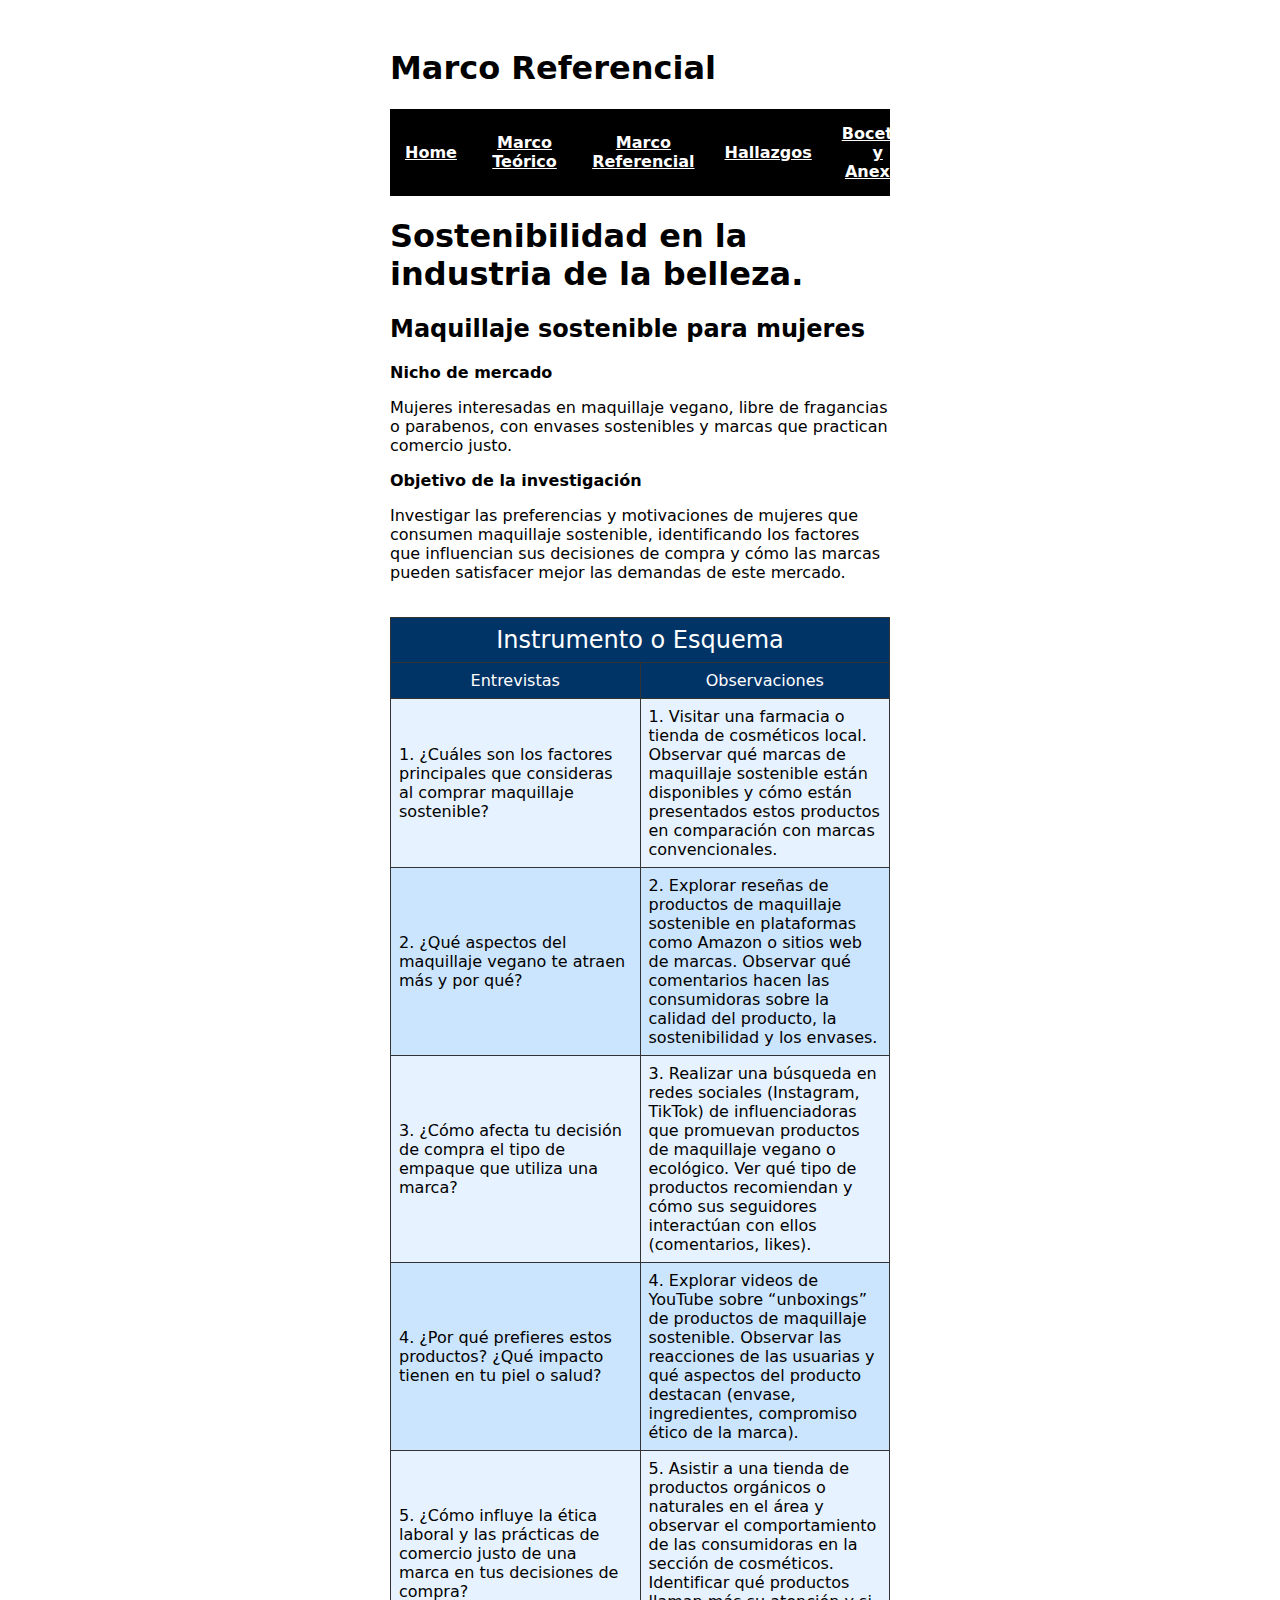
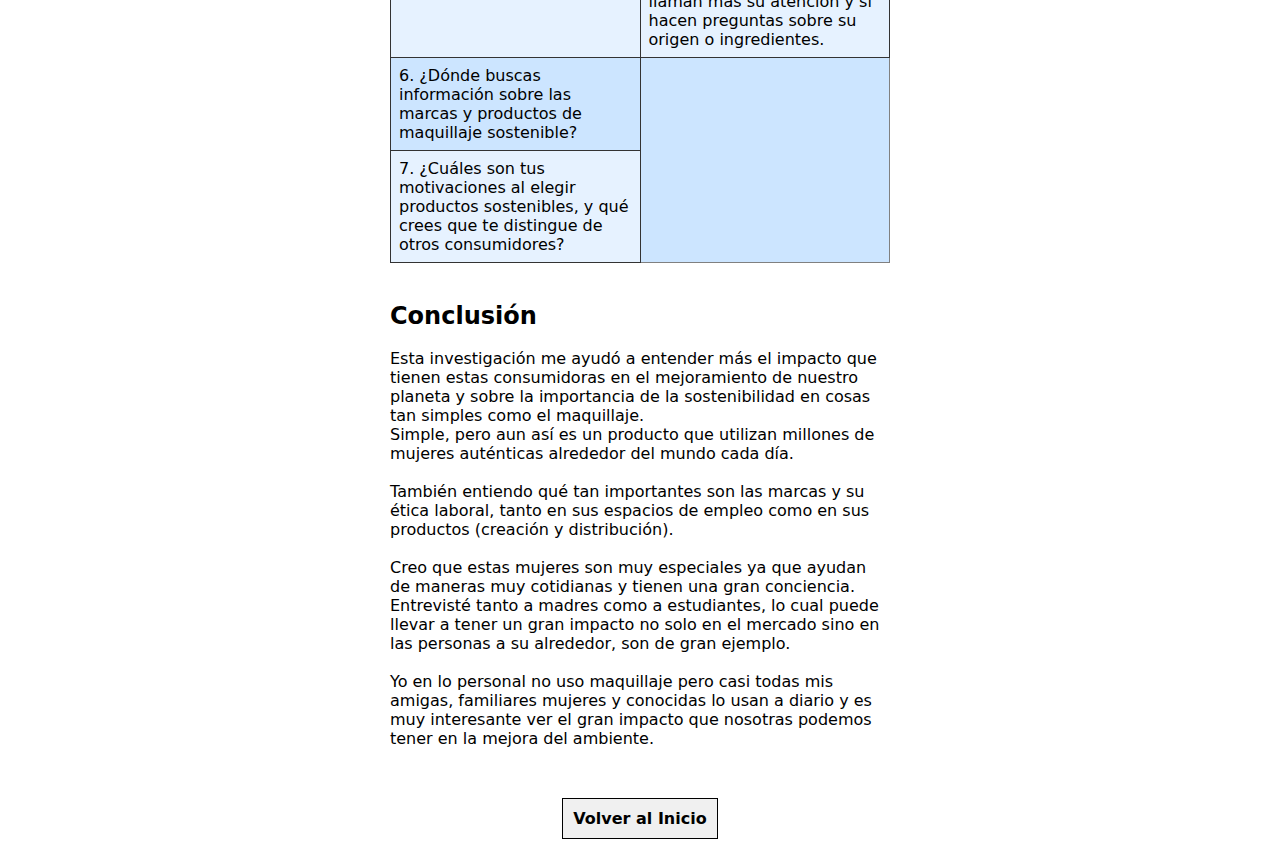
<file: marco-referencial.html>
<!DOCTYPE html>
<html lang="es">
<head>
    <meta charset="UTF-8">
    <meta name="viewport" content="width=device-width, initial-scale=1.0">
    <title>Marco Referencial</title>
    <link rel="stylesheet" href="marco-referencial.css">
    <style>
        /* Add this style inside the head tag */
        .content-wrapper {
            max-width: 500px; /* Set the maximum width you want for your content */
            margin: 0 auto; /* Centers the content horizontally */
            padding: 20px; /* Optional: Adds some padding around the content */
        }
    </style>
</head>
<body>
    
    <div class="content-wrapper">
        <h1 class="Marco Referencial">Marco Referencial</h1>
        <nav>
            <a href="index.html">Home</a> |
            <a href="marco-teorico.html">Marco Teórico</a> |
            <a href="marco-referencial.html">Marco Referencial</a>
            <a href="hallazgos.html">Hallazgos</a>
            <a href="bocetos-imagenes.html">Bocetos y Anexos</a>
        </nav>

        <h1 class="bellezaa">Sostenibilidad en la industria de la belleza.</h1>
        <h2>Maquillaje sostenible para mujeres</h2>
        <b>Nicho de mercado</b>
        <p>Mujeres interesadas en maquillaje vegano, libre de fragancias o parabenos, con envases sostenibles y marcas que practican comercio justo. </p>
        <b>Objetivo de la investigación</b>
        <p>Investigar las preferencias y motivaciones de mujeres que consumen maquillaje sostenible, identificando los factores que influencian sus decisiones de compra y cómo las marcas pueden satisfacer mejor las demandas de este mercado.</p>
        <br>
        <table border="1">
            <!-- Header row spanning two columns -->
            <tr>
                <th colspan="2" style="font-size: 150%;">Instrumento o Esquema</th>
            </tr>
            <!-- Column headers -->
            <tr>
                <th>Entrevistas</th>
                <th>Observaciones</th>
            </tr>
            <!-- Add rows with data below -->
            <tr>
                <td>1. ¿Cuáles son los factores principales que consideras al comprar maquillaje sostenible? </td>
                <td>1. Visitar una farmacia o tienda de cosméticos local. Observar qué marcas de maquillaje sostenible están disponibles y cómo están presentados estos productos en comparación con marcas convencionales.
                    </td>
            </tr>
            <tr>
                <td>2. ¿Qué aspectos del maquillaje vegano te atraen más y por qué? </td>
                <td>2. Explorar reseñas de productos de maquillaje sostenible en plataformas como Amazon o sitios web de marcas. Observar qué comentarios hacen las consumidoras sobre la calidad del producto, la sostenibilidad y los envases.
                    </td>
            </tr>
            <tr>
                <td>3. ¿Cómo afecta tu decisión de compra el tipo de empaque que utiliza una marca? </td>
                <td>3. Realizar una búsqueda en redes sociales (Instagram, TikTok) de influenciadoras que promuevan productos de maquillaje vegano o ecológico. Ver qué tipo de productos recomiendan y cómo sus seguidores interactúan con ellos (comentarios, likes).
                    </td>
            </tr>
            <tr>
                <td>4. ¿Por qué prefieres estos productos? ¿Qué impacto tienen en tu piel o salud? </td>
                <td>4. Explorar videos de YouTube sobre “unboxings” de productos de maquillaje sostenible. Observar las reacciones de las usuarias y qué aspectos del producto destacan (envase, ingredientes, compromiso ético de la marca).
                    </td>
            </tr>
            <tr>
                <td>5. ¿Cómo influye la ética laboral y las prácticas de comercio justo de una marca en tus decisiones de compra? </td>
                <td>5. Asistir a una tienda de productos orgánicos o naturales en el área y observar el comportamiento de las consumidoras en la sección de cosméticos. Identificar qué productos llaman más su atención y si hacen preguntas sobre su origen o ingredientes.
                    </td>
            </tr>
            <tr>
                <td>6. ¿Dónde buscas información sobre las marcas y productos de maquillaje sostenible? </td>
            </tr>
            <tr>
                <td>7. ¿Cuáles son tus motivaciones al elegir productos sostenibles, y qué crees que te distingue de otros consumidores? </td>
            </tr>
            <!-- Add more rows as needed -->
        </table>
        <br>
        <h2>Conclusión</h2>
        <p>Esta investigación me ayudó a entender más el impacto que tienen estas consumidoras
            en el mejoramiento de nuestro planeta y sobre la importancia de la sostenibilidad en
            cosas tan simples como el maquillaje.<br>
            Simple, pero aun así es un producto que utilizan millones de mujeres auténticas
            alrededor del mundo cada día.<br><br>
            También entiendo qué tan importantes son las marcas y su ética laboral, tanto en sus
            espacios de empleo como en sus productos (creación y distribución).<br><br>
            Creo que estas mujeres son muy especiales ya que ayudan de maneras muy
            cotidianas y tienen una gran conciencia. Entrevisté tanto a madres como a estudiantes,
            lo cual puede llevar a tener un gran impacto no solo en el mercado sino en las
            personas a su alrededor, son de gran ejemplo. <br><br>
            Yo en lo personal no uso maquillaje pero casi todas mis amigas, familiares mujeres y
            conocidas lo usan a diario y es muy interesante ver el gran impacto que nosotras
            podemos tener en la mejora del ambiente.</p>


         <div class="center-container">
                <a href="index.html" class="my-button back-link">Volver al Inicio</a>
        </div>
    </div>
</body>
</html>
</file>
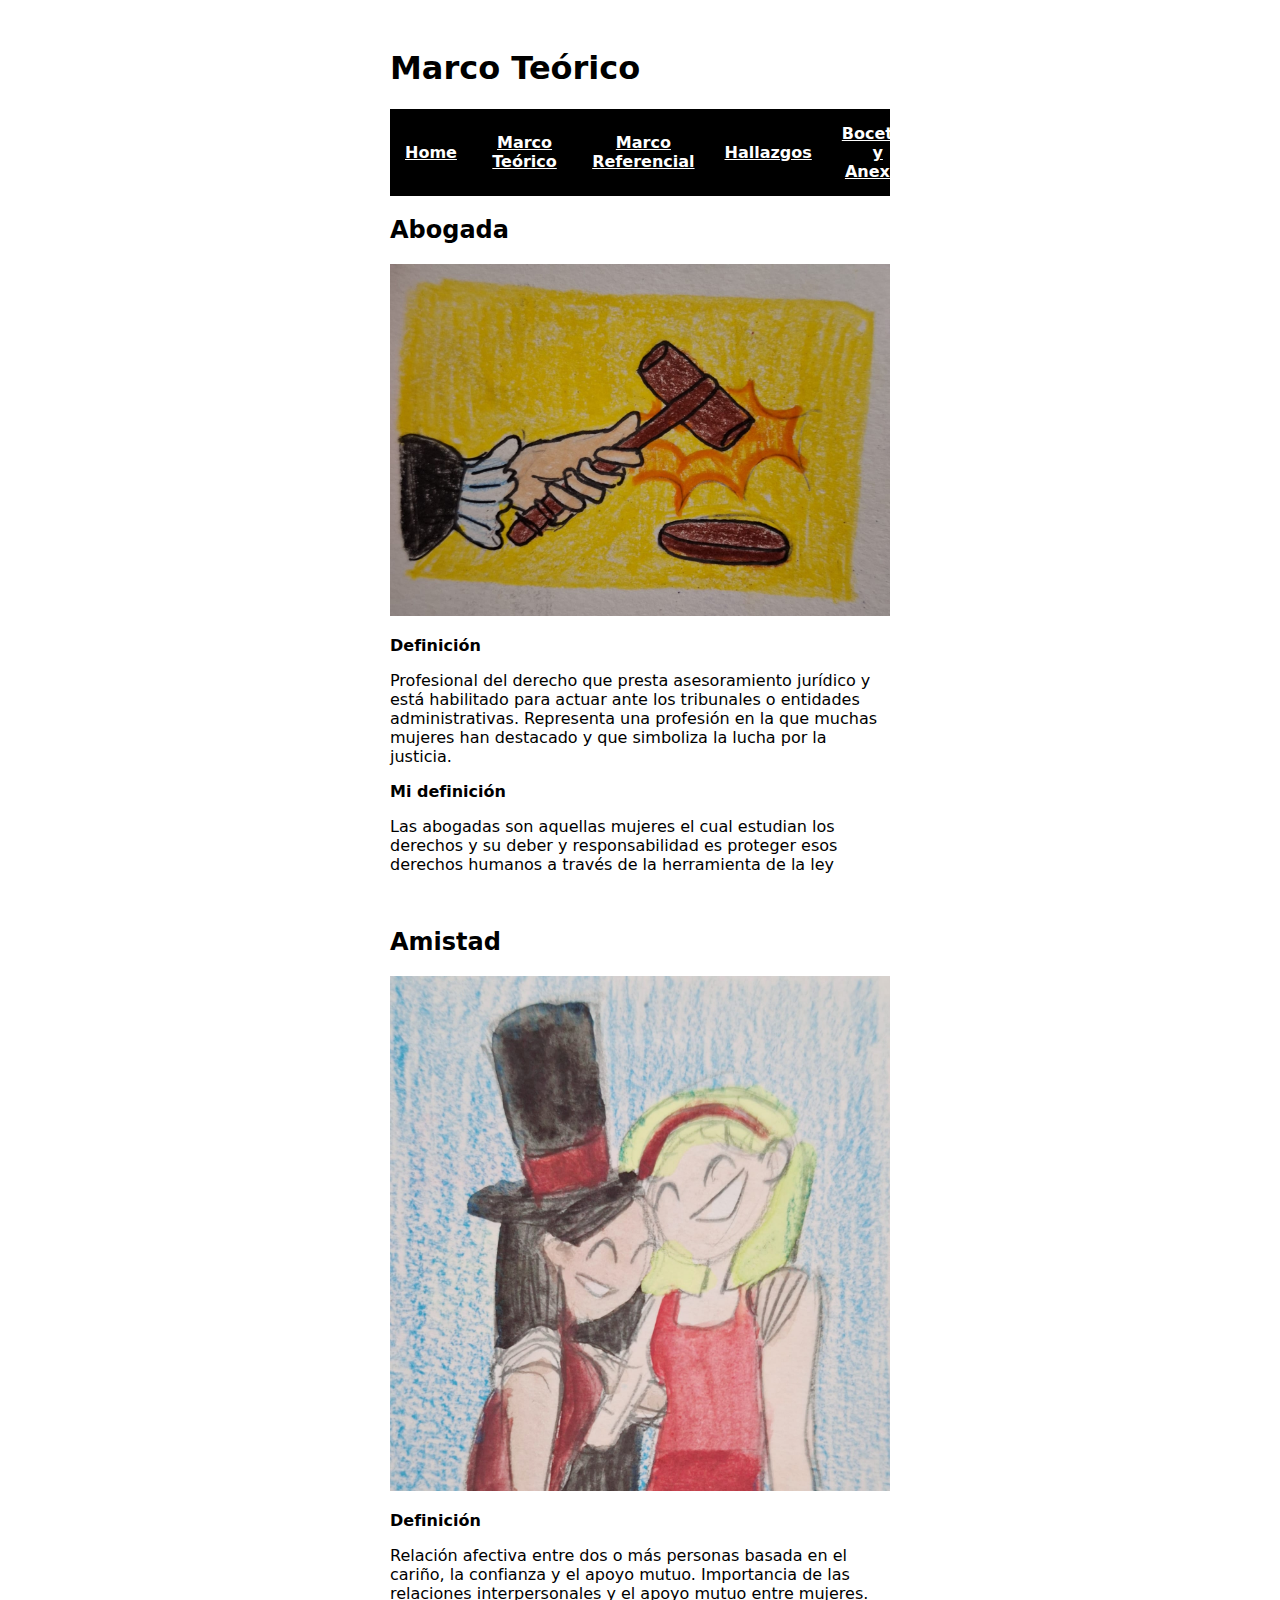
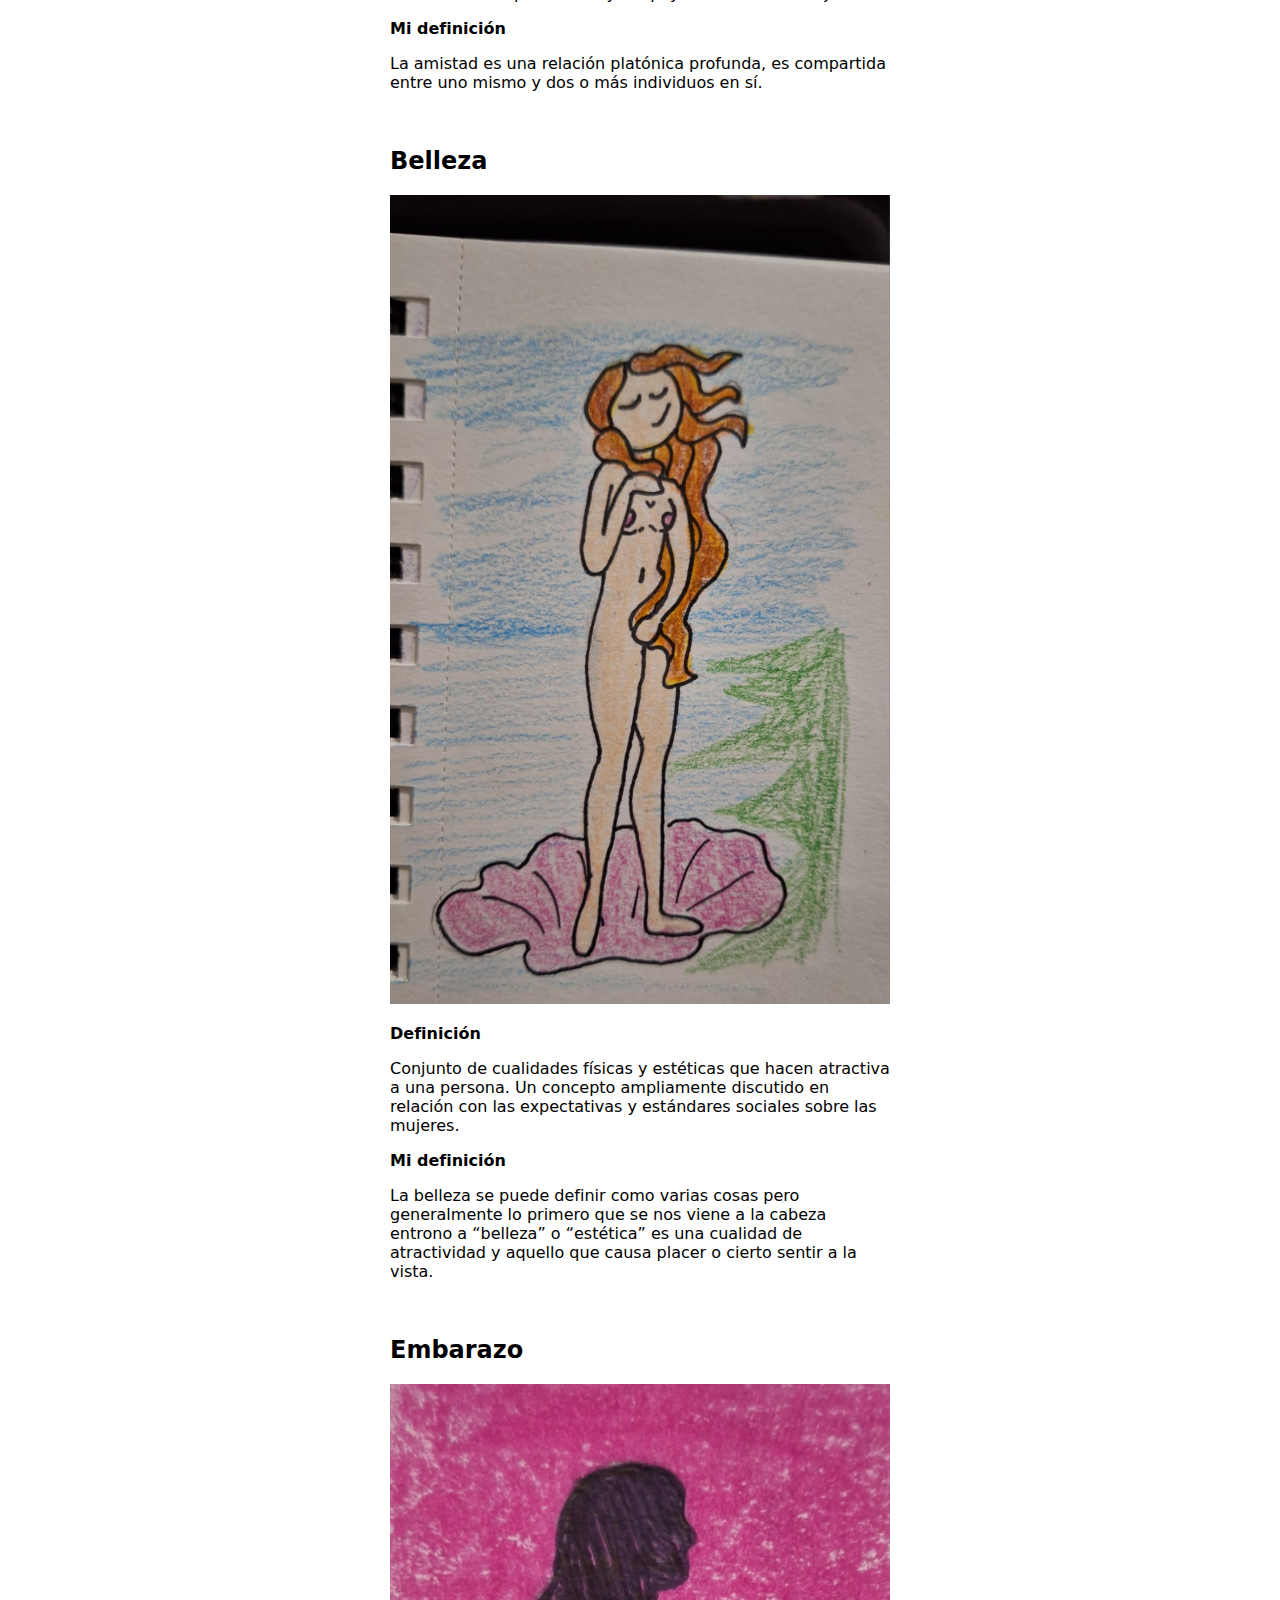
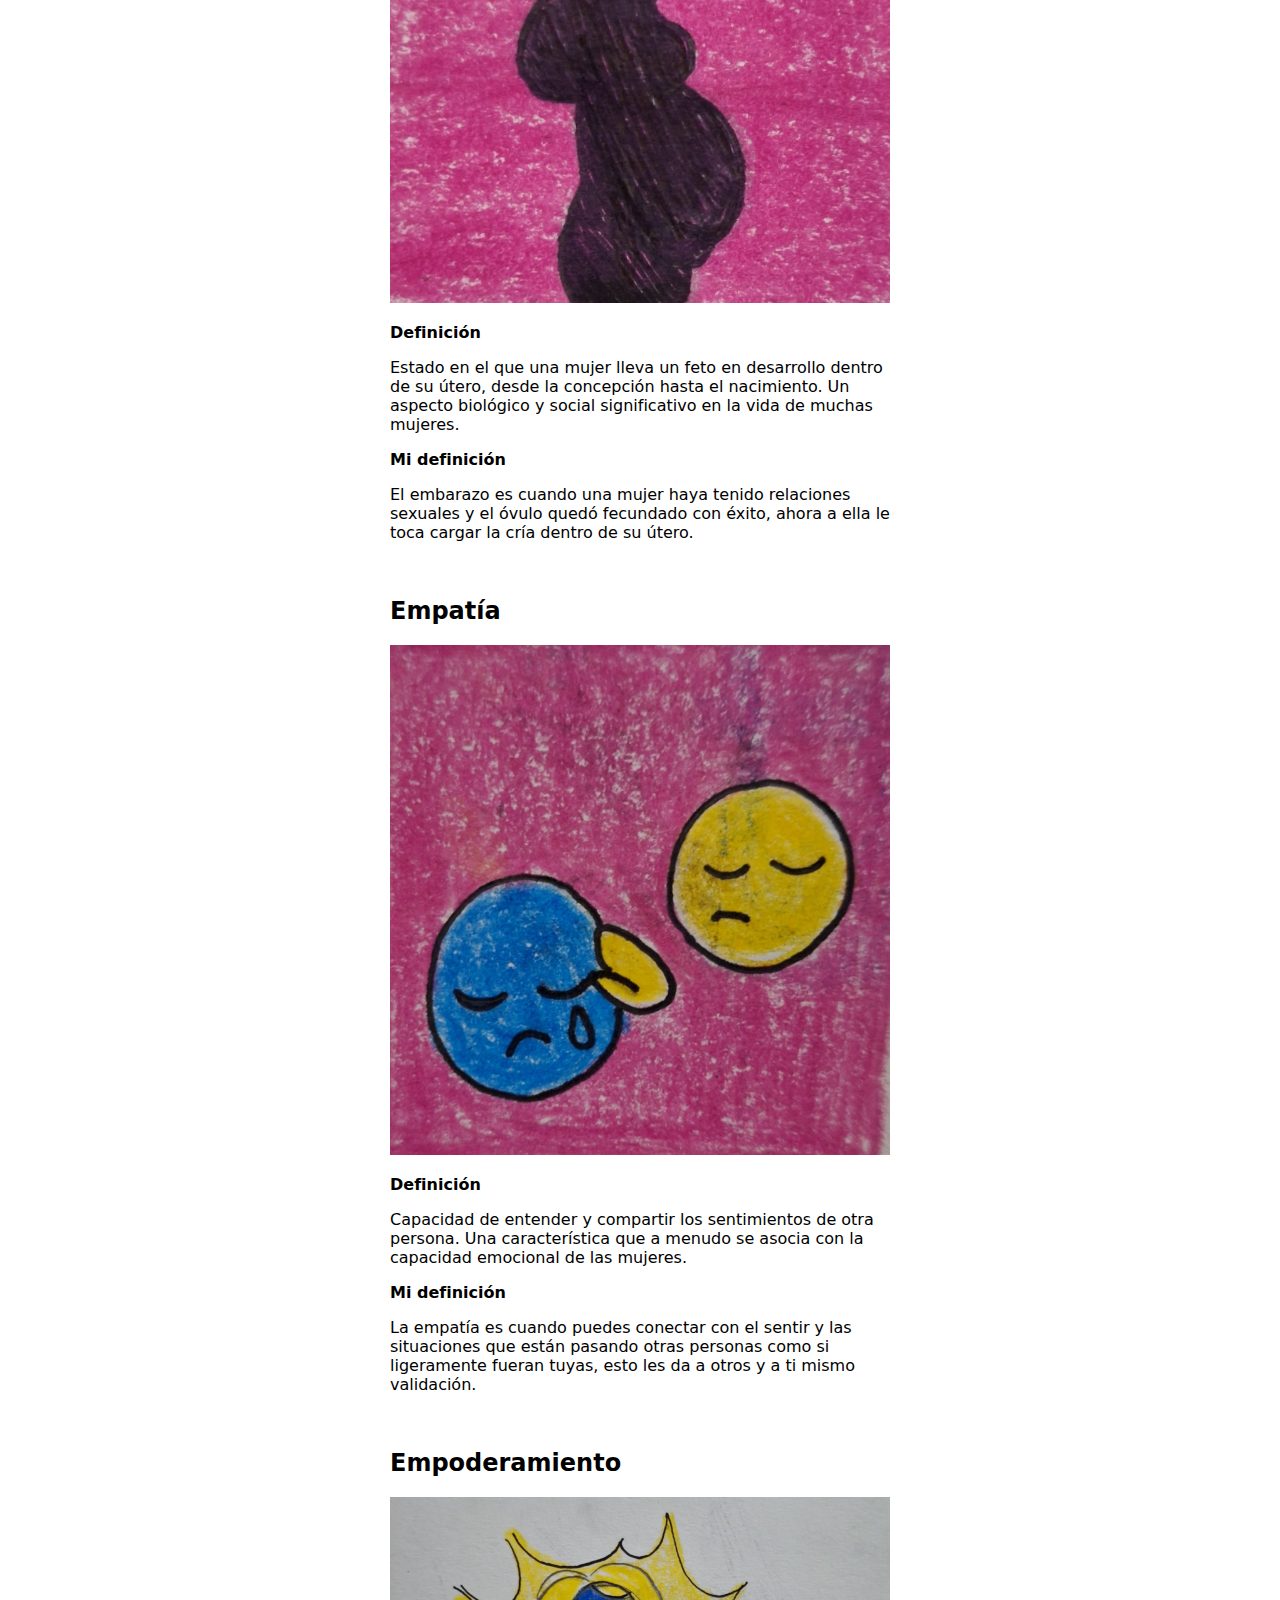
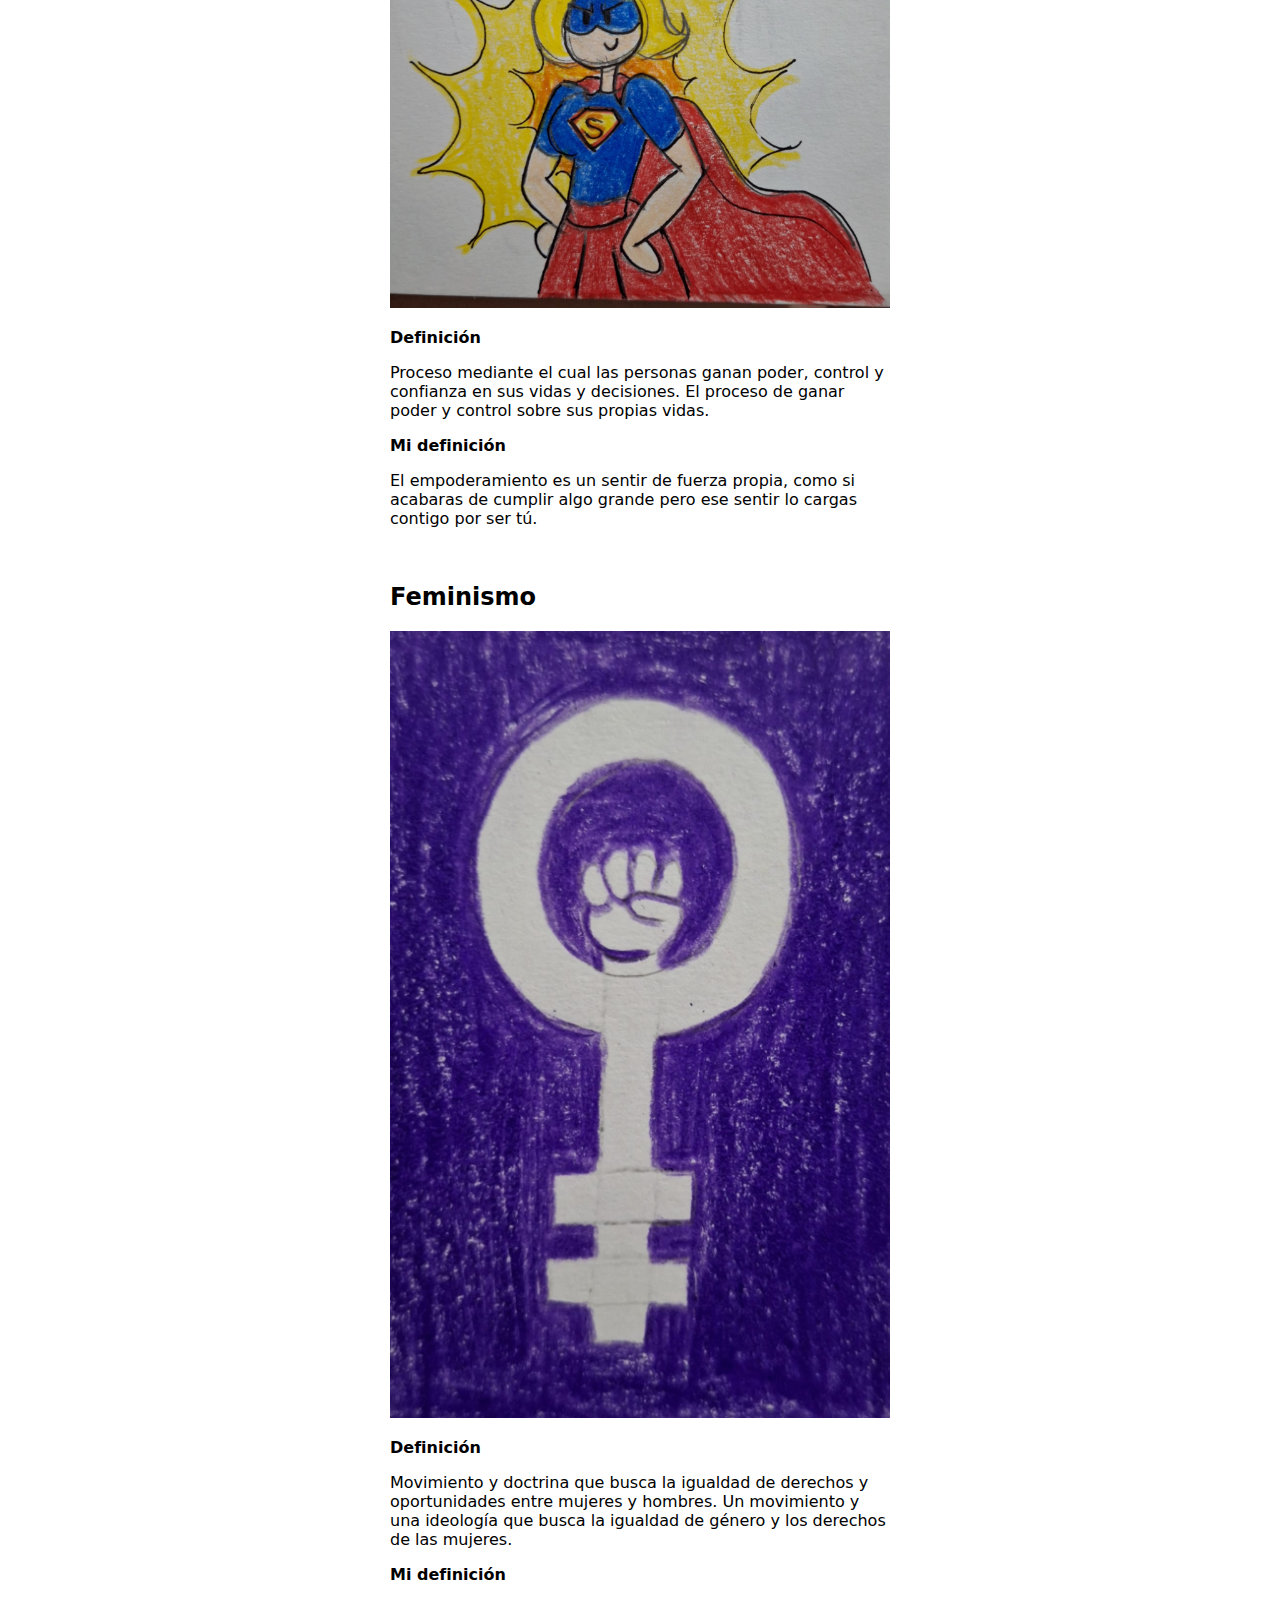
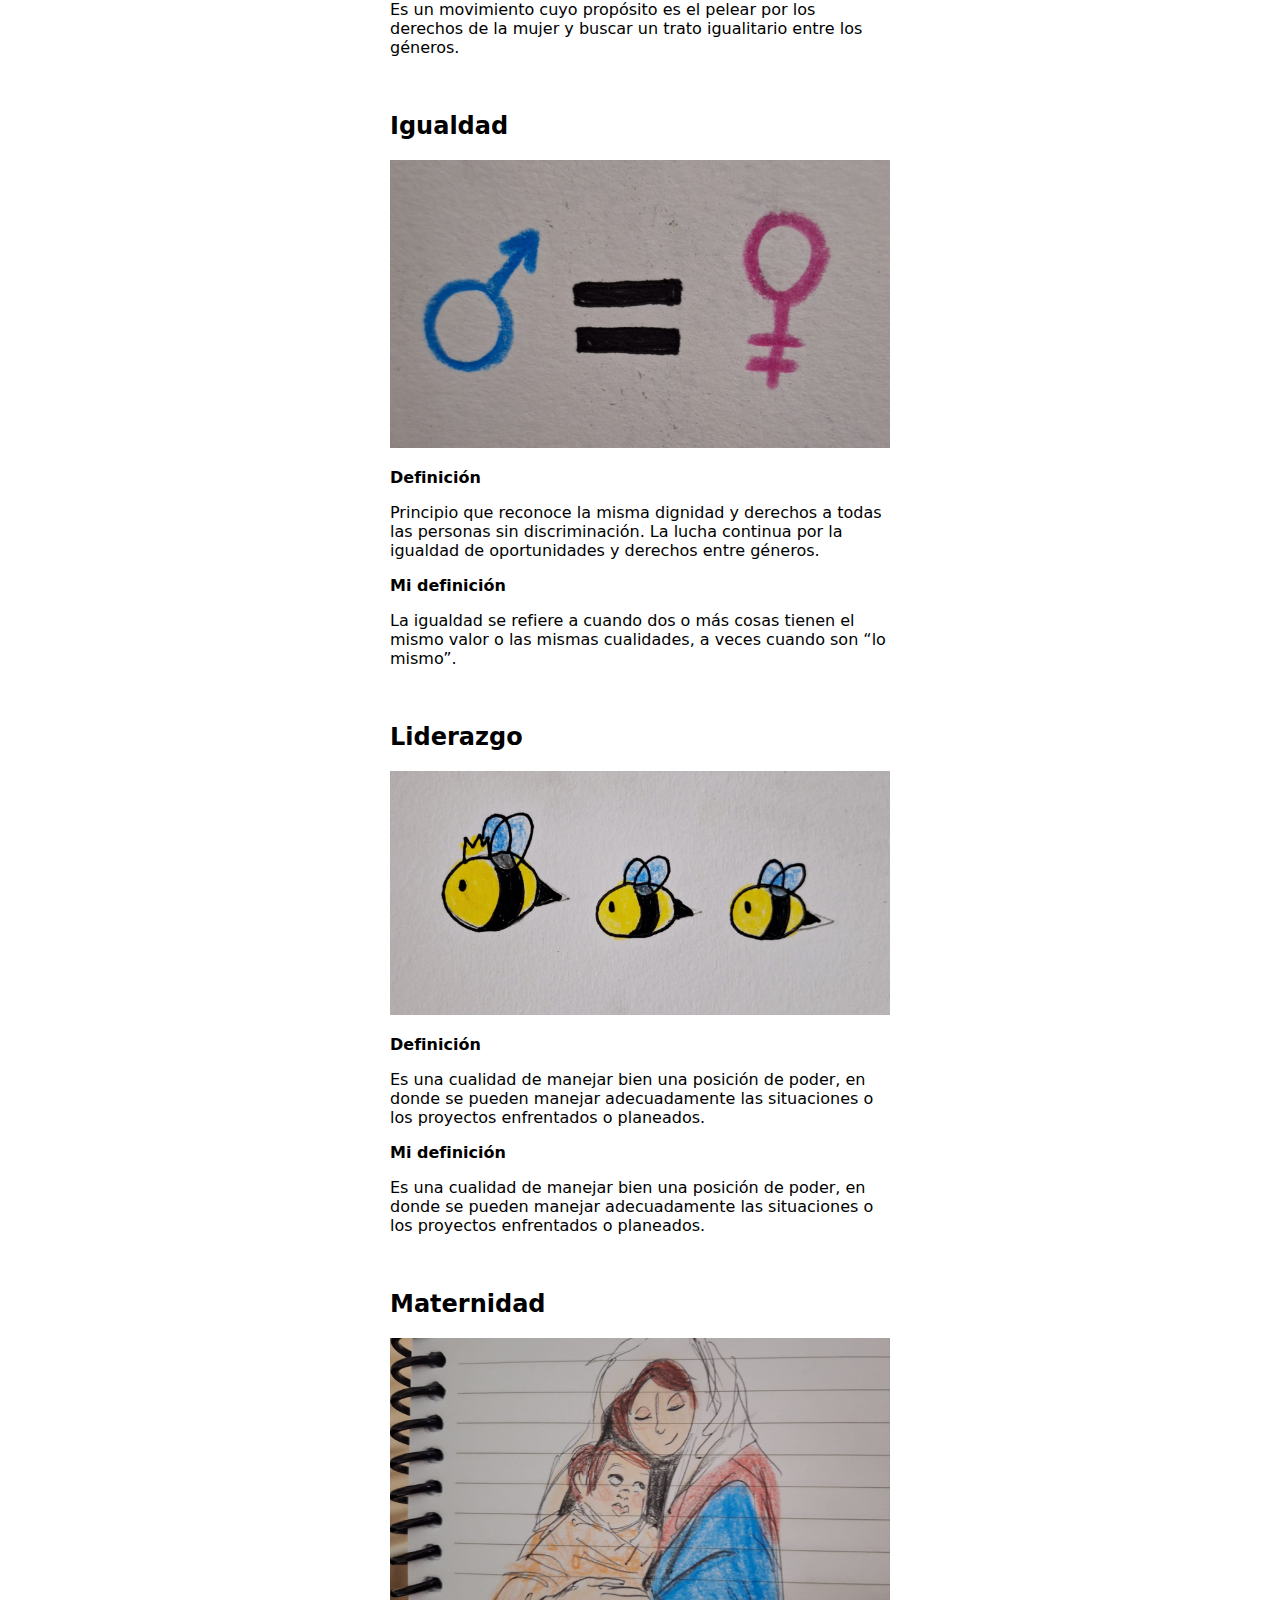
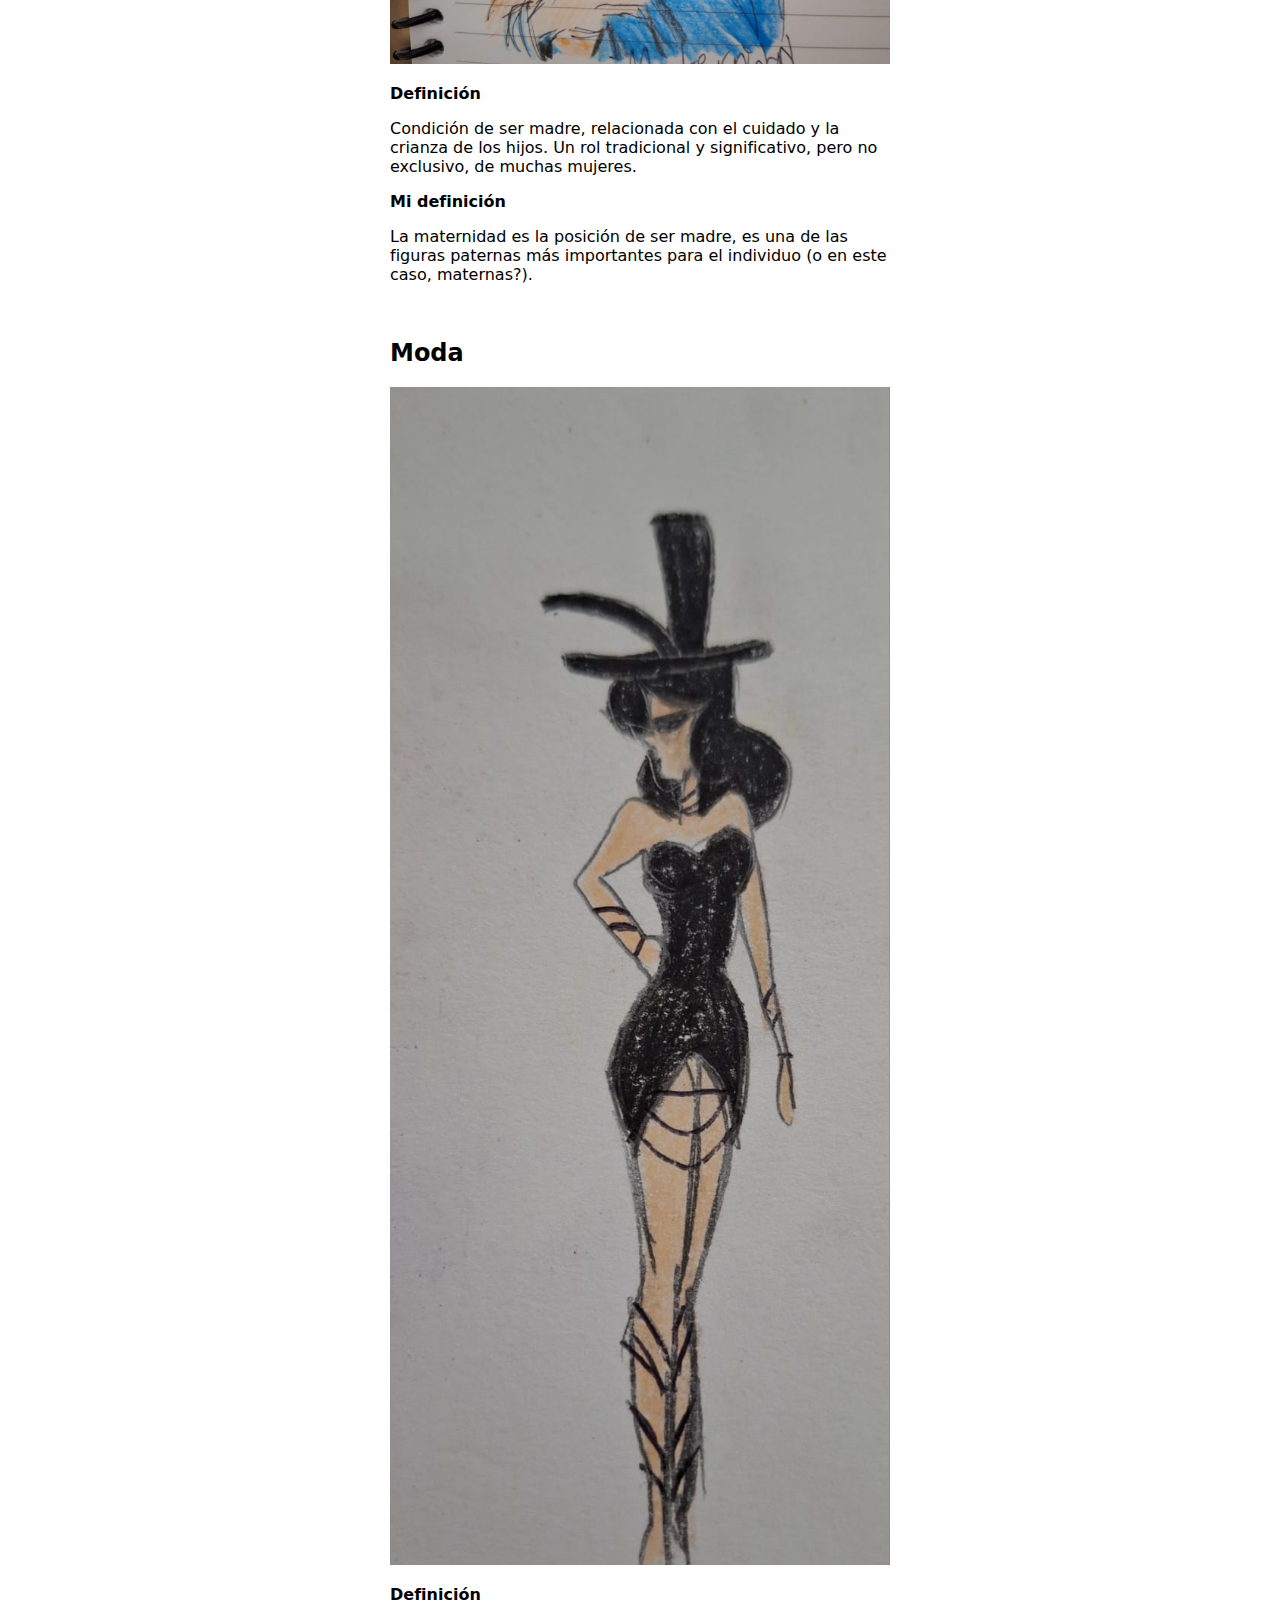
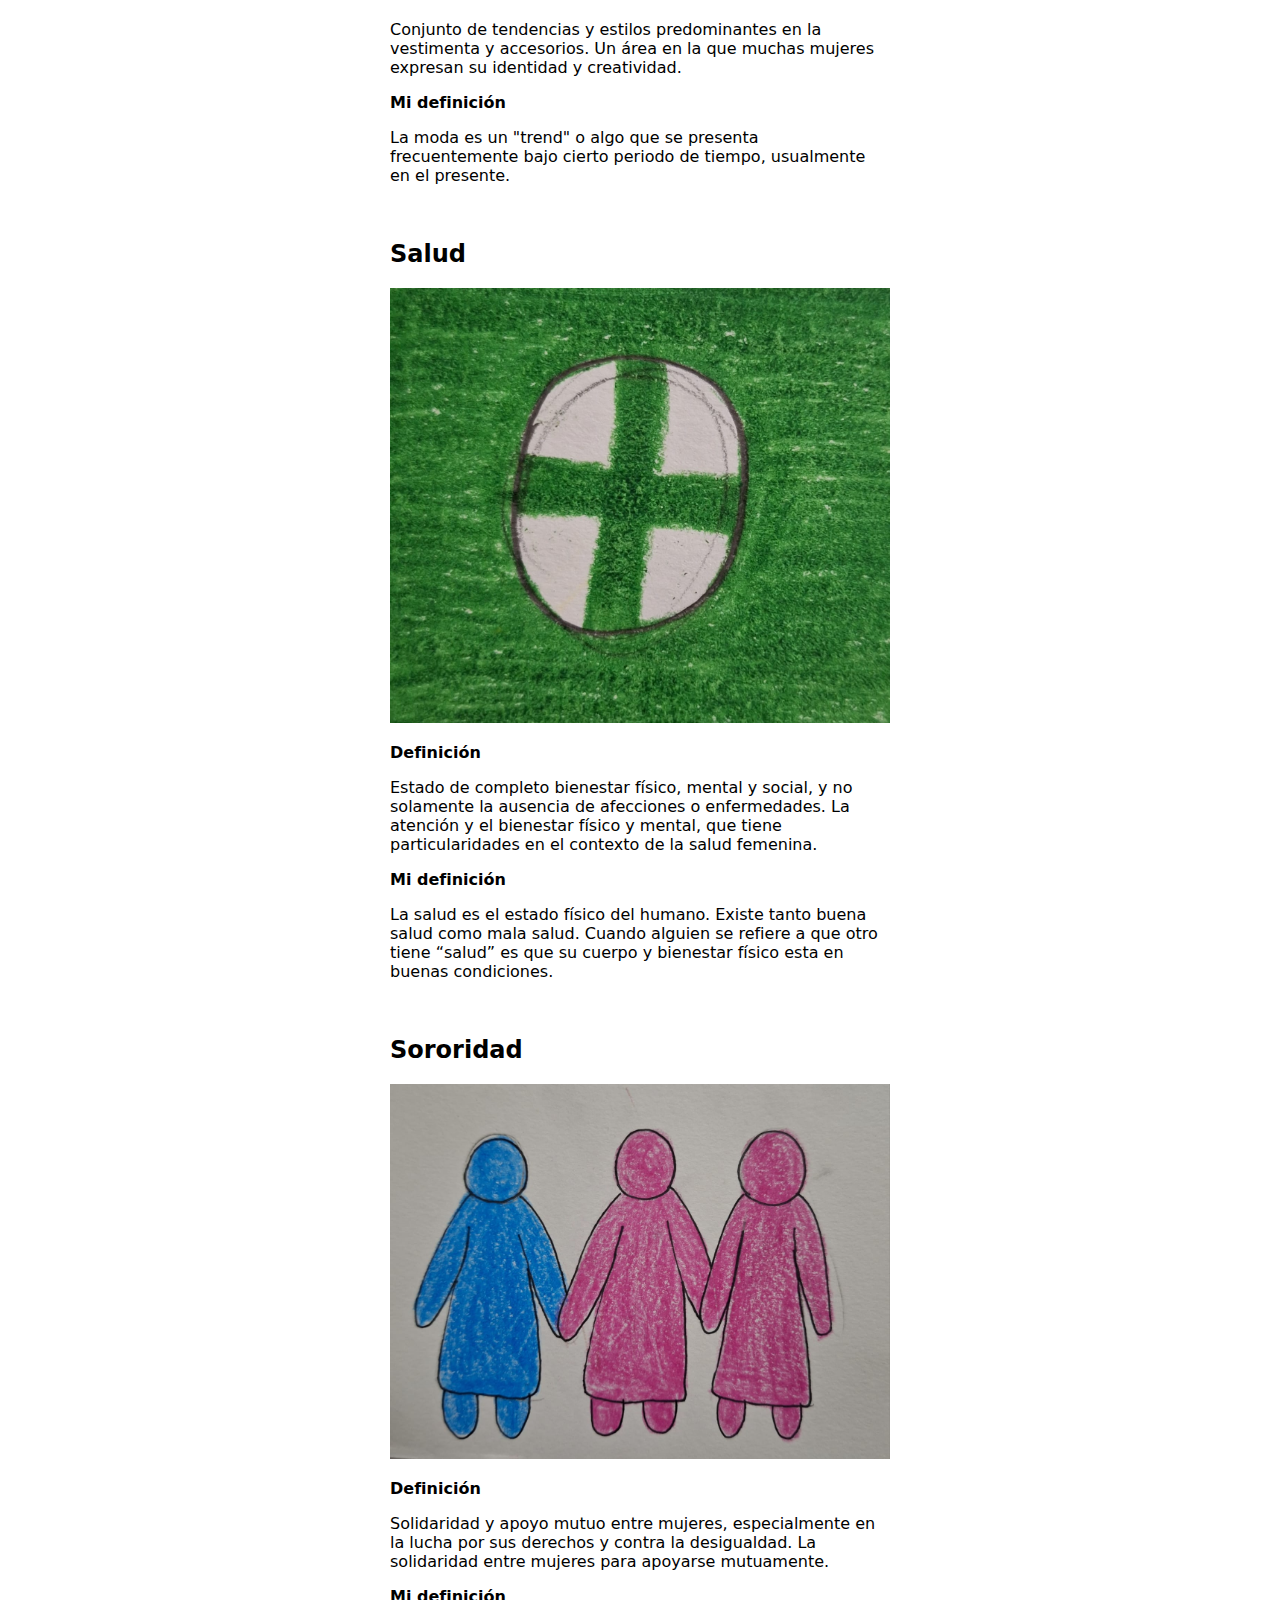
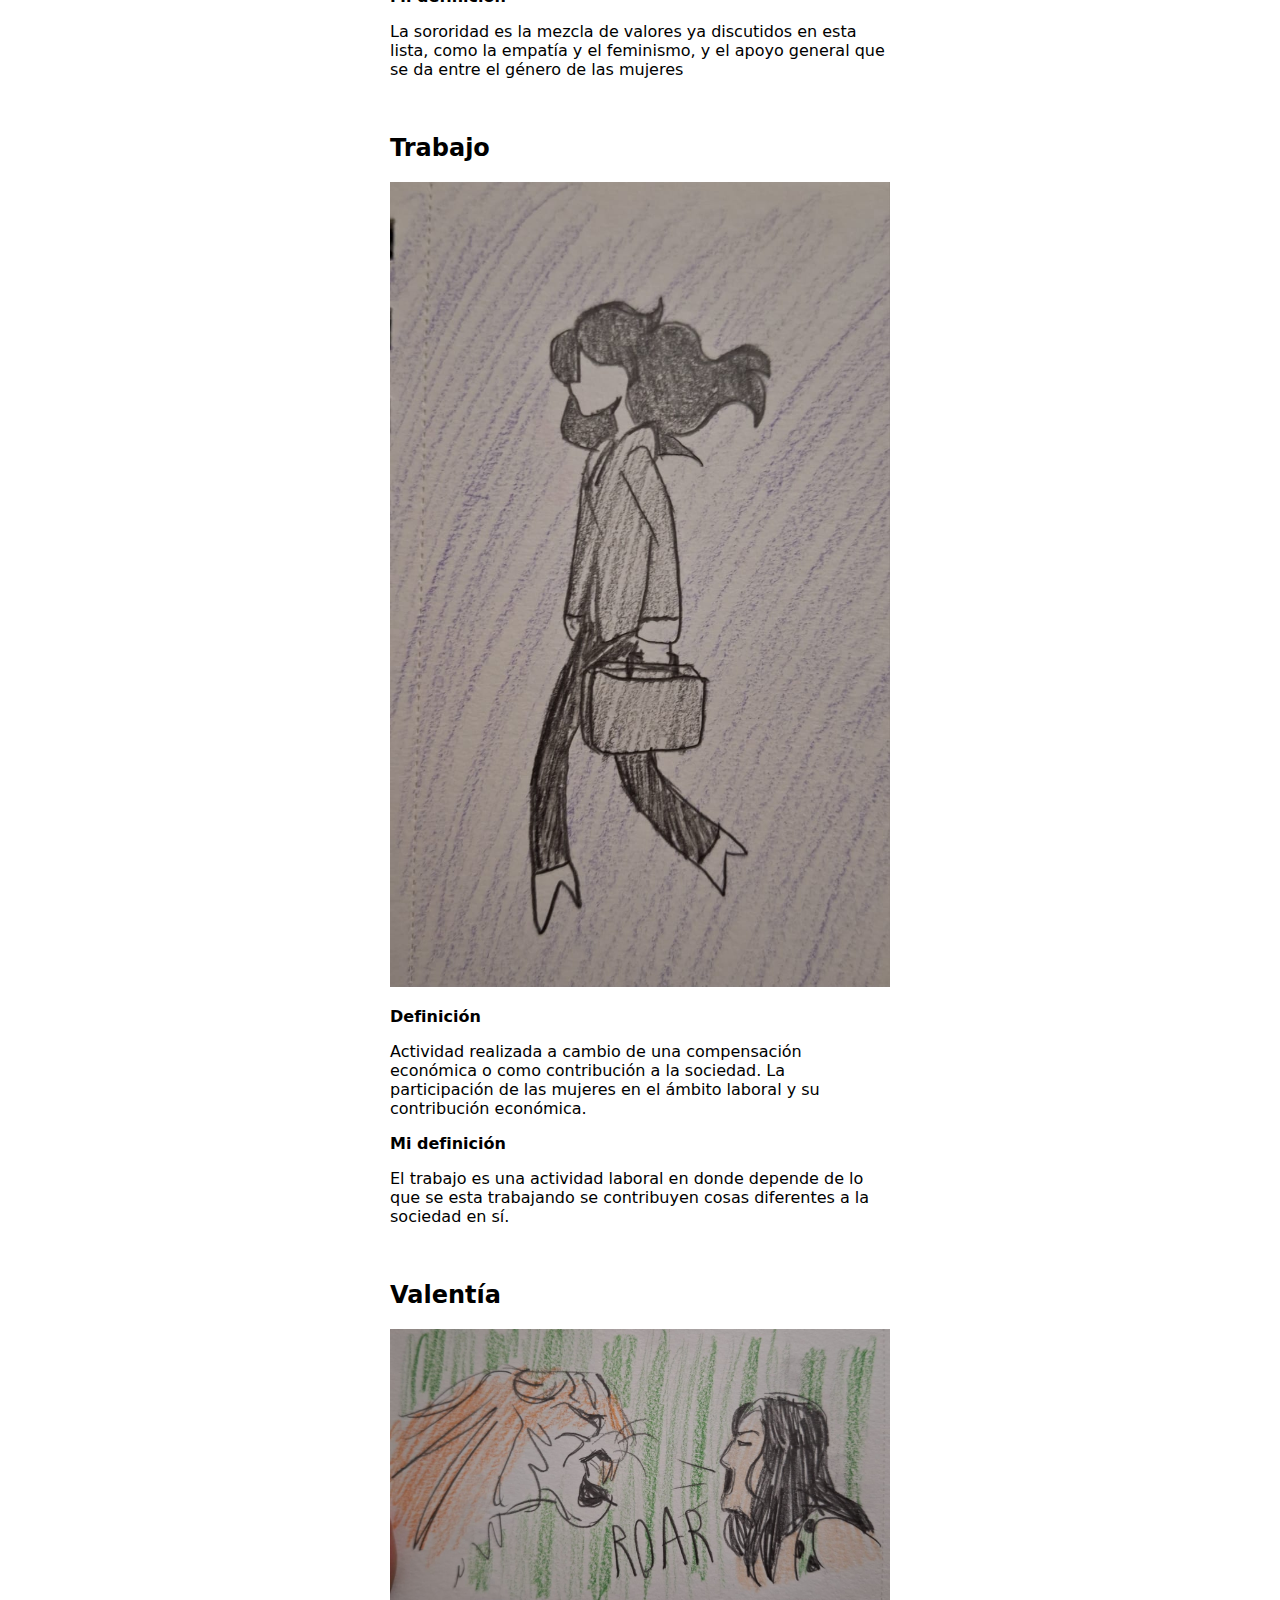
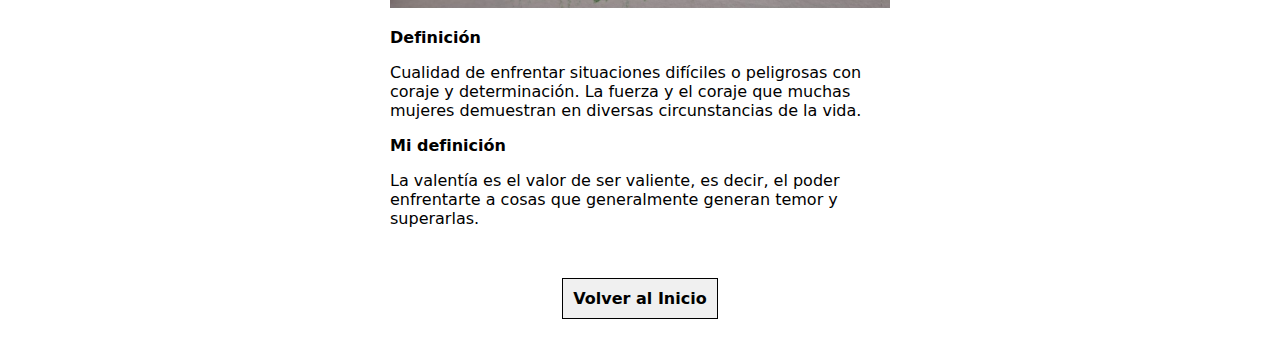
<file: marco-teorico.html>
<!DOCTYPE html>
<html lang="es">
    <head>
        <meta charset="UTF-8">
        <meta name="viewport" content="width=device-width, initial-scale=1.0">
        <title>Marco Teórico</title>
        <link rel="stylesheet" href="marco-teorico.css">
        <style>
            /* Add this style inside the head tag */
            .content-wrapper {
                max-width: 500px; /* Set the maximum width you want for your content */
                margin: 0 auto; /* Centers the content horizontally */
                padding: 20px; /* Optional: Adds some padding around the content */
            }
        </style>
        
    </head>
    <body>
            <!-- Wrap your content inside the content-wrapper div -->
    <div class="content-wrapper">
        <h1>Marco Teórico</h1>
        <nav>
            <a href="index.html">Home</a> |
            <a href="marco-teorico.html">Marco Teórico</a> |
            <a href="marco-referencial.html">Marco Referencial</a>
            <a href="hallazgos.html">Hallazgos</a>
            <a href="bocetos-imagenes.html">Bocetos y Anexos</a>
        </nav>
 

         <h2>Abogada</h2>
         <img src="assets/abogada.jpg" alt="" width="500" height="400">
        <p><b>Definición</b></p>
        <p>Profesional del derecho que presta asesoramiento jurídico y está habilitado para actuar ante los tribunales o entidades administrativas. Representa una profesión en la que muchas mujeres han destacado y que simboliza la lucha por la justicia.<p></p>
            </p><p><b>Mi definición </b></p><p>Las abogadas son aquellas mujeres el cual estudian los derechos y su deber y responsabilidad es proteger esos derechos humanos a través de la herramienta de la ley            </p>
        <br>
        <h2>Amistad</h2>
        <img src="assets/amistad.jpg" alt="" width="500" height="500">
        <p><b>Definición</b></p>
        <p>Relación afectiva entre dos o más personas basada en el cariño, la confianza y el apoyo mutuo. Importancia de las relaciones interpersonales y el apoyo mutuo entre mujeres.</p>
        <p><b>Mi definición</b></p>
        <p>La amistad es una relación platónica profunda, es compartida entre uno mismo y dos o más individuos en sí.</p>
        <br>
        <h2>Belleza</h2>
        <img src="assets/belleza.jpg"alt="" width="270" height="400">
        <p><b>Definición</b></p>
        <p>Conjunto de cualidades físicas y estéticas que hacen atractiva a una persona. Un concepto ampliamente discutido en relación con las expectativas y estándares sociales sobre las mujeres.</p>
        <p><b>Mi definición </b></p>
        <p>La belleza se puede definir como varias cosas pero generalmente lo primero que se nos viene a la cabeza entrono a “belleza” o “estética” es una cualidad de atractividad y aquello que causa placer o cierto sentir a la vista.</p>
        <br>
        <h2>Embarazo</h2>
        <img src="assets/embarazo.jpg"alt="" width="500" height="500">
        <p><b>Definición</b></p>
        <p>Estado en el que una mujer lleva un feto en desarrollo dentro de su útero, desde la concepción hasta el nacimiento. Un aspecto biológico y social significativo en la vida de muchas mujeres.</p>
        <p><b>Mi definición </b></p>
        <p>El embarazo es cuando una mujer haya tenido relaciones sexuales y el óvulo quedó fecundado con éxito, ahora a ella le toca cargar la cría dentro de su útero.</p>
        <br>
        <h2>Empatía </h2>
        <img src="assets/empatia.jpg" alt="" width="500" height="500">
        <p><b>Definición</b></p>
        <p>Capacidad de entender y compartir los sentimientos de otra persona. Una característica que a menudo se asocia con la capacidad emocional de las mujeres.</p>
        <p><b>Mi definición </b></p>
        <p>La empatía es cuando puedes conectar con el sentir y las situaciones que están pasando otras personas como si ligeramente fueran tuyas, esto les da a otros y a ti mismo validación.</p>
        <br>
        <h2>Empoderamiento</h2>
        <img src="assets/empoderamiento.jpg"alt="" width="500" height="400">
        <p><b>Definición</b></p>
        <p>Proceso mediante el cual las personas ganan poder, control y confianza en sus vidas y decisiones. El proceso de ganar poder y control sobre sus propias vidas.</p>
        <p><b>Mi definición </b></p>
        <p>El empoderamiento es un sentir de fuerza propia, como si acabaras de cumplir algo grande pero ese sentir lo cargas contigo por ser tú.</p>
        <br>
        <h2>Feminismo</h2>
        <img src="assets/feminismo.jpg" alt="" width="300" height="400">
        <p><b>Definición</b></p>
        <p>Movimiento y doctrina que busca la igualdad de derechos y oportunidades entre mujeres y hombres. Un movimiento y una ideología que busca la igualdad de género y los derechos de las mujeres.</p>
        <p><b>Mi definición </b></p>
        <p>Es un movimiento cuyo propósito es el pelear por los derechos de la mujer y buscar un trato igualitario entre los géneros.</p>
        <br>
        <h2>Igualdad</h2>
        <img src="assets/igualdad.jpg"alt="" width="500" height="300">
        <p><b>Definición</b></p>
        <p>Principio que reconoce la misma dignidad y derechos a todas las personas sin discriminación. La lucha continua por la igualdad de oportunidades y derechos entre géneros.</p>
        <p><b>Mi definición </b></p>
        <p>La igualdad se refiere a cuando dos o más cosas tienen el mismo valor o las mismas cualidades, a veces cuando son “lo mismo”.</p>
        <br>
        <h2>Liderazgo</h2>
        <img src="assets/liderazgo.jpg" alt="" width="500" height="250">
        <p><b>Definición</b></p>
        <p>Es una cualidad de manejar bien una posición de poder, en donde se pueden manejar adecuadamente las situaciones o los proyectos enfrentados o planeados.</p>
        <p><b>Mi definición </b></p>
        <p>Es una cualidad de manejar bien una posición de poder, en donde se pueden manejar adecuadamente las situaciones o los proyectos enfrentados o planeados.</p>
        <br>
        <h2>Maternidad</h2>
        <img src="assets/maternidad.jpg" alt="" width="500" height="300">
        <p><b>Definición</b></p>
        <p>Condición de ser madre, relacionada con el cuidado y la crianza de los hijos. Un rol tradicional y significativo, pero no exclusivo, de muchas mujeres.</p>
        <p><b>Mi definición </b></p>
        <p>La maternidad es la posición de ser madre, es una de las figuras paternas más importantes para el individuo (o en este caso, maternas?).</p>
        <br>
        <h2>Moda</h2>
        <img src="assets/moda.jpg" alt="" width="200" height="500">
        <p><b>Definición</b></p>
        <p>Conjunto de tendencias y estilos predominantes en la vestimenta y accesorios. Un área en la que muchas mujeres expresan su identidad y creatividad.</p>
        <p><b>Mi definición </b></p>
        <p>La moda es un "trend" o algo que se presenta frecuentemente bajo cierto periodo de tiempo, usualmente en el presente.</p>
        <br>
        <h2>Salud</h2>
        <img src="assets/salud.jpg" alt="" width="500" height="400">
        <p><b>Definición</b></p>
        <p>Estado de completo bienestar físico, mental y social, y no solamente la ausencia de afecciones o enfermedades. La atención y el bienestar físico y mental, que tiene particularidades en el contexto de la salud femenina.</p>
        <p><b>Mi definición </b></p>
        <p>La salud es el estado físico del humano. Existe tanto buena salud como mala salud. Cuando alguien se refiere a que otro tiene “salud” es que su cuerpo y bienestar físico esta en buenas condiciones.</p>
        <br>
        <h2>Sororidad</h2>
        <img src="assets/sororidad.jpg" alt="" width="500" height="350">
        <p><b>Definición</b></p>
        <p>Solidaridad y apoyo mutuo entre mujeres, especialmente en la lucha por sus derechos y contra la desigualdad. La solidaridad entre mujeres para apoyarse mutuamente.</p>
        <p><b>Mi definición </b></p>
        <p>La sororidad es la mezcla de valores ya discutidos en esta lista, como la empatía y el feminismo, y el apoyo general que se da entre el género de las mujeres</p>
        <br>
        <h2>Trabajo</h2>
        <img src="assets/trabajo.jpg" alt="" width="300" height="500">
        <p><b>Definición</b></p>
        <p>Actividad realizada a cambio de una compensación económica o como contribución a la sociedad. La participación de las mujeres en el ámbito laboral y su contribución económica.</p>
        <p><b>Mi definición </b></p>
        <p>El trabajo es una actividad laboral en donde depende de lo que se esta trabajando se contribuyen cosas diferentes a la sociedad en sí.</p>
        <br>
        <h2>Valentía</h2>
        <img src="assets/valentia.jpg" alt="" width="500" height="300">
        <p><b>Definición</b></p>
        <p>Cualidad de enfrentar situaciones difíciles o peligrosas con coraje y determinación. La fuerza y el coraje que muchas mujeres demuestran en diversas circunstancias de la vida.</p>
        <p><b>Mi definición </b></p>
        <p>La valentía es el valor de ser valiente, es decir, el poder enfrentarte a cosas que generalmente generan temor y superarlas.</p>
        <br>
        <div class="center-container">
            <a href="index.html" class="my-button back-link">Volver al Inicio</a>
        </div>
        

    </div>
    </body>
</html>
</file>
<file: marco-teorico.css>
html {
    font-family: system-ui, -apple-system, BlinkMacSystemFont, 'Segoe UI', Roboto, Oxygen, Ubuntu, Cantarell, 'Open Sans', 'Helvetica Neue', sans-serif;
}

nav {
    background-color: black;
    text-align: center;
    display: flex;
    align-items: center;

}

nav a {
    color: white;
    font-weight: 600;
    margin: 3%;
}

img {
    width: 100%;
    height: auto;
}



/* Basic button styling */
.my-button {
    display: inline-block;      /* Allows padding and other styles to work like a button */
    padding: 2%;                /* Adds padding around the button */
    font-family: system-ui, -apple-system, BlinkMacSystemFont, 'Segoe UI', Roboto, Oxygen, Ubuntu, Cantarell, 'Open Sans', 'Helvetica Neue', sans-serif;
    text-decoration: none !important; /* Ensures no underline */
    color: black !important;     /* Sets text color */
    font-weight: 600;           /* Makes text bold */
    border: 1px solid black;
    cursor: pointer;            /* Changes cursor to pointer on hover */
    font-size: 16px;            /* Optional: font size */
    background-color: #f0f0f0;  /* Optional: background color */
}

/* Center button within container */
.center-container {
    display: flex;
    justify-content: center;
    align-items: center;
    margin-top: 3%; /* Optional: space above the button */
}

/* Remove underline and default color from link */
.back-link {
    text-decoration: none !important; /* Ensures no underline */
    color: inherit !important;        /* Inherits the button's color */
}
</file>
<file: hallazgos.css>
html {
    font-family: system-ui, -apple-system, BlinkMacSystemFont, 'Segoe UI', Roboto, Oxygen, Ubuntu, Cantarell, 'Open Sans', 'Helvetica Neue', sans-serif;
}

nav {
    background-color: black;
    text-align: center;
    display: flex;
    align-items: center;

}

nav a {
    color: white;
    font-weight: 600;
    margin: 3%;
}

.insights {
    
    padding: 0% 5%;

}

.bellezaa {
    font-size: 185%;
}

.insights ol {
    background-color: rgb(255, 255, 112);
    margin-top: none;
    margin-top: 0%;

}

.insights h2 {
    background-color: black;
    color: white;
    padding: 10% 5%;
    margin-bottom: 0%;
}


.insights ol li {
    border-bottom: 2px solid blue;
    border-left: 2px solid red;
    
}

.insights ol li :last-child {
    margin: 5%;
}


/*Hallazgos Notepad*/

.hallazgopad {
    
    padding: 0% 5%;

}

.bellezaa {
    font-size: 185%;
}

.hallazgopad ol {
    background-color: rgb(255, 255, 112);
    margin-top: none;
    margin-top: 0%;

}

.hallazgopad h2 {
    background-color: black;
    color: white;
    padding: 10% 5%;
    margin-bottom: 0%;
}


.hallazgopad ol li {
    font-weight: 500;
}

.hallazgopad ul {
    list-style: none;
}

.hallazgopad ul li {
    border-bottom: none;
    border-left: none;
    font-weight: 300 !important;
}

.hallazgopad ul li b {
    font-weight: 400;
}

.insights {
    margin-left: 5%;
}

/* Basic button styling */
.my-button {
    display: inline-block;      /* Allows padding and other styles to work like a button */
    padding: 2%;                /* Adds padding around the button */
    font-family: system-ui, -apple-system, BlinkMacSystemFont, 'Segoe UI', Roboto, Oxygen, Ubuntu, Cantarell, 'Open Sans', 'Helvetica Neue', sans-serif;
    text-decoration: none !important; /* Ensures no underline */
    color: black !important;     /* Sets text color */
    font-weight: 600;           /* Makes text bold */
    border: 1px solid black;
    cursor: pointer;            /* Changes cursor to pointer on hover */
    font-size: 16px;            /* Optional: font size */
    background-color: #f0f0f0;  /* Optional: background color */
}

/* Center button within container */
.center-container {
    display: flex;
    justify-content: center;
    align-items: center;
    margin-top: 10%; /* Optional: space above the button */
}

/* Remove underline and default color from link */
.back-link {
    text-decoration: none !important; /* Ensures no underline */
    color: inherit !important;        /* Inherits the button's color */
}
</file>
<file: marco-referencial.css>
html {
    font-family: system-ui, -apple-system, BlinkMacSystemFont, 'Segoe UI', Roboto, Oxygen, Ubuntu, Cantarell, 'Open Sans', 'Helvetica Neue', sans-serif;
}

nav {
    background-color: black;
    text-align: center;
    display: flex;
    align-items: center;

}

nav a {
    color: white;
    font-weight: 600;
    margin: 3%;
}



/* Basic button styling */
.my-button {
    display: inline-block;      /* Allows padding and other styles to work like a button */
    padding: 2%;                /* Adds padding around the button */
    font-family: system-ui, -apple-system, BlinkMacSystemFont, 'Segoe UI', Roboto, Oxygen, Ubuntu, Cantarell, 'Open Sans', 'Helvetica Neue', sans-serif;
    text-decoration: none !important; /* Ensures no underline */
    color: black !important;     /* Sets text color */
    font-weight: 600;           /* Makes text bold */
    border: 1px solid black;
    cursor: pointer;            /* Changes cursor to pointer on hover */
    font-size: 16px;            /* Optional: font size */
    background-color: #f0f0f0;  /* Optional: background color */
}

/* Center button within container */
.center-container {
    display: flex;
    justify-content: center;
    align-items: center;
    margin-top: 10%; /* Optional: space above the button */
}

/* Remove underline and default color from link */
.back-link {
    text-decoration: none !important; /* Ensures no underline */
    color: inherit !important;        /* Inherits the button's color */
}



        /* Table styling */
        table {
            width: 100%;
            border-collapse: collapse;
            background-color: #cce5ff; /* Light blue background for the table */
        }

        /* Column widths to make them half and half */
        th, td {
            width: 50%; /* Each column takes up half the table width */
        }

        /* Top row styling */
        th {
            background-color: #003366; /* Dark blue */
            color: white; /* White text */
            padding: 10px;
            text-align: center !important;
        }

        /* Second row styling */
        tr:nth-child(2) {
            background-color: #005bb5; /* Normal blue */
            color: black; /* Black text */
        }

        /* Alternating row colors */
        tr:nth-child(odd) {
            background-color: #e6f2ff; /* Lighter blue */
            color: black;
        }

        tr:nth-child(even) {
            background-color: #cce5ff; /* Even lighter blue */
            color: black;
        }

        /* Cell padding */
        td, th {
            padding: 8px;
            border: 1px solid #333; /* Optional border for cells */
            text-align: top left;
            font-weight: 500;
        }
</file>
